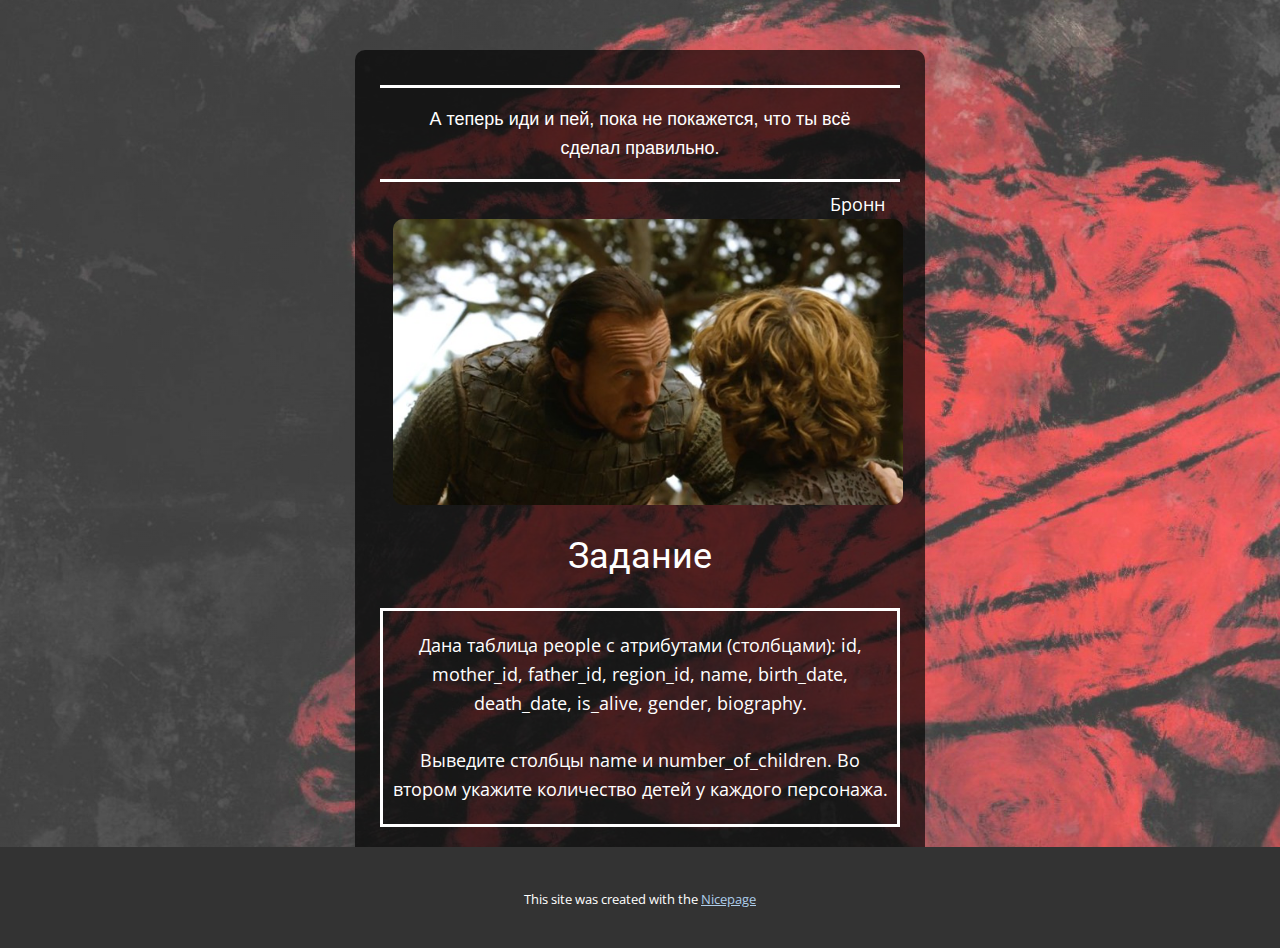
<file: index.html>
<!DOCTYPE html>
<html style="font-size: 16px;" lang="ru"><head>
    <meta name="viewport" content="width=device-width, initial-scale=1.0">
    <meta charset="utf-8">
    <meta name="keywords" content="">
    <meta name="description" content="">
    <title>page1</title>
    <link rel="stylesheet" href="nicepage.css" media="screen">
<link rel="stylesheet" href="page1.css" media="screen">
    <script class="u-script" type="text/javascript" src="jquery-1.9.1.min.js" defer=""></script>
    <script class="u-script" type="text/javascript" src="nicepage.js" defer=""></script>
    <meta name="generator" content="Nicepage 6.12.7, nicepage.com">
    <link id="u-theme-google-font" rel="stylesheet" href="https://fonts.googleapis.com/css?family=Roboto:100,100i,300,300i,400,400i,500,500i,700,700i,900,900i|Open+Sans:300,300i,400,400i,500,500i,600,600i,700,700i,800,800i">
    
    
    
    <script type="application/ld+json">{
		"@context": "http://schema.org",
		"@type": "Organization",
		"name": "",
		"url": "/"
}</script>
    <meta name="theme-color" content="#478ac9">
    <meta property="og:title" content="page1">
    <meta property="og:type" content="website">
    <link rel="canonical" href="/">
  <meta data-intl-tel-input-cdn-path="intlTelInput/"></head>
  <body data-home-page="https://website6138257.nicepage.io/page1.html?version=c15311ae-9f5e-8b30-6f36-3c4d8abc6a24" data-home-page-title="page1" data-path-to-root="./" data-include-products="false" class="u-body u-overlap u-overlap-contrast u-xl-mode" data-lang="ru"><header class="u-clearfix u-header u-header" id="sec-519b"><div class="u-clearfix u-sheet u-sheet-1"></div></header>
    <section class="u-clearfix u-container-align-center-xs u-image u-shading u-section-1" id="sec-543c" data-image-width="1920" data-image-height="1080">
      <div class="u-clearfix u-sheet u-sheet-1">
        <div class="u-black u-container-style u-expanded-width-sm u-expanded-width-xs u-group u-opacity u-opacity-65 u-radius u-shape-round u-group-1">
          <div class="u-container-layout u-container-layout-1">
            <div class="u-border-3 u-border-no-left u-border-no-right u-border-white u-container-style u-group u-group-2">
              <div class="u-container-layout u-container-layout-2">
                <p class="u-align-center u-custom-font u-font-arial u-text u-text-default u-text-1"> А теперь иди&nbsp;и&nbsp;пей, пока не&nbsp;покажется,
что&nbsp;ты&nbsp;всё сделал правильно. </p>
              </div>
            </div>
            <p class="u-align-right u-text u-text-2"> Бронн &nbsp; <br>
            </p>
            <img class="u-expanded-width-xs u-image u-image-round u-radius u-image-1" src="images/4.jpg" alt="" data-image-width="624" data-image-height="350">
            <h3 class="u-align-center u-text u-text-3">Задание</h3>
            <div class="custom-expanded u-align-center u-border-3 u-border-white u-container-style u-group u-group-3">
              <div class="u-container-layout u-valign-middle u-container-layout-3">
                <p class="u-text u-text-default u-text-4"> Дана таблица people с атрибутами (столбцами): id, mother_id, father_id, region_id, name, birth_date,
death_date, is_alive, gender, biography.<br>
                  <br> Выведите столбцы name и number_of_children. Во втором укажите количество детей у каждого персонажа. 
                </p>
              </div>
            </div>
          </div>
        </div>
      </div>
    </section>
    
    
    
    
    <section class="u-backlink u-clearfix u-grey-80">
      <p class="u-text">
        <span>This site was created with the </span>
        <a class="u-link" href="https://nicepage.com/" target="_blank" rel="nofollow">
          <span>Nicepage</span>
        </a>
      </p>
    </section>
  
</body></html>
</file>
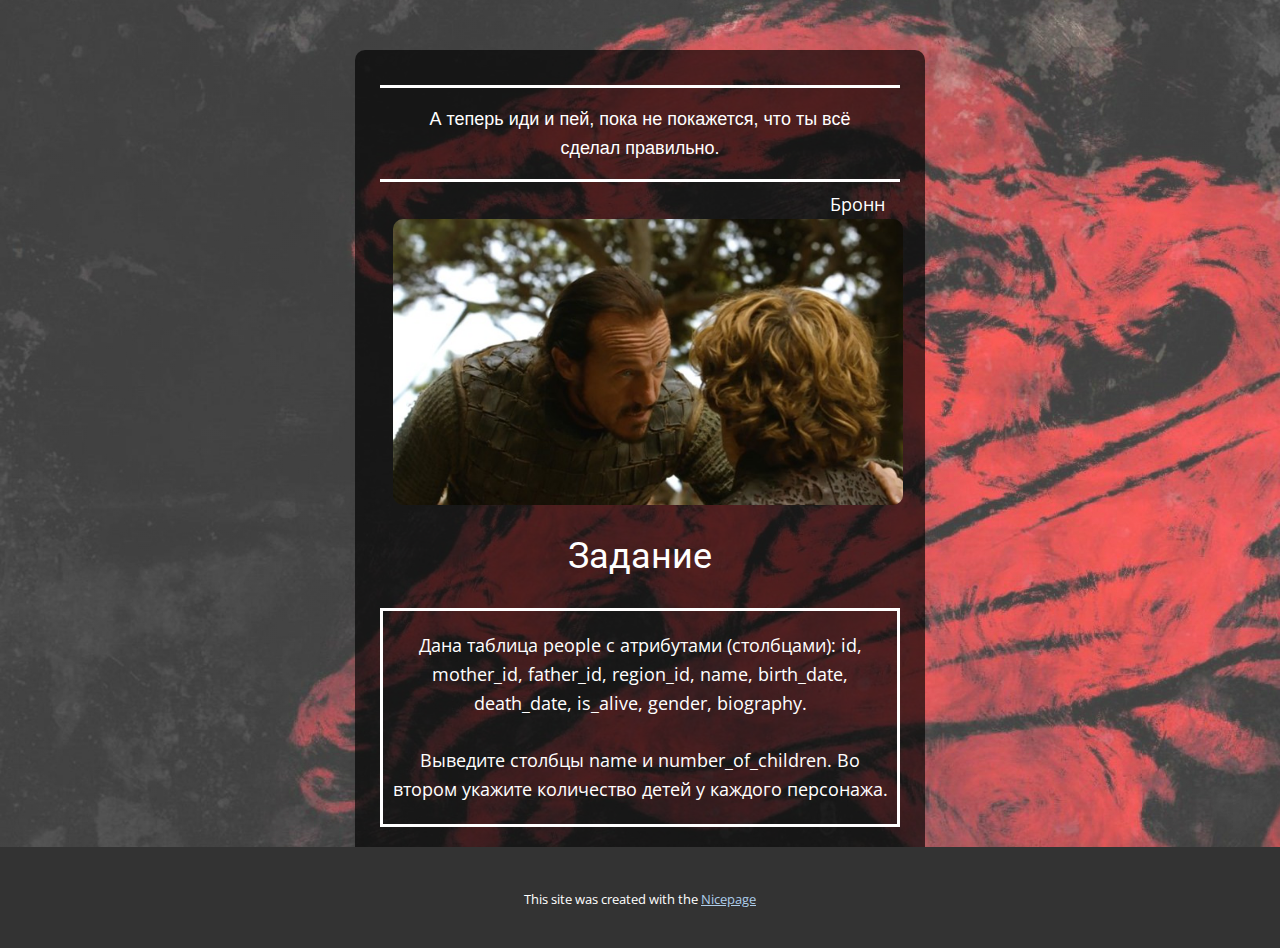
<file: page1.html>
<!DOCTYPE html>
<html style="font-size: 16px;" lang="ru"><head>
    <meta name="viewport" content="width=device-width, initial-scale=1.0">
    <meta charset="utf-8">
    <meta name="keywords" content="">
    <meta name="description" content="">
    <title>page1</title>
    <link rel="stylesheet" href="nicepage.css" media="screen">
<link rel="stylesheet" href="page1.css" media="screen">
    <script class="u-script" type="text/javascript" src="jquery-1.9.1.min.js" defer=""></script>
    <script class="u-script" type="text/javascript" src="nicepage.js" defer=""></script>
    <meta name="generator" content="Nicepage 6.12.7, nicepage.com">
    <link id="u-theme-google-font" rel="stylesheet" href="https://fonts.googleapis.com/css?family=Roboto:100,100i,300,300i,400,400i,500,500i,700,700i,900,900i|Open+Sans:300,300i,400,400i,500,500i,600,600i,700,700i,800,800i">
    
    
    
    <script type="application/ld+json">{
		"@context": "http://schema.org",
		"@type": "Organization",
		"name": "",
		"url": "/"
}</script>
    <meta name="theme-color" content="#478ac9">
    <meta property="og:title" content="page1">
    <meta property="og:type" content="website">
    <link rel="canonical" href="/">
  <meta data-intl-tel-input-cdn-path="intlTelInput/"></head>
  <body data-path-to-root="./" data-include-products="false" class="u-body u-overlap u-overlap-contrast u-xl-mode" data-lang="ru"><header class="u-clearfix u-header u-header" id="sec-519b"><div class="u-clearfix u-sheet u-sheet-1"></div></header>
    <section class="u-clearfix u-container-align-center-xs u-image u-shading u-section-1" id="sec-543c" data-image-width="1920" data-image-height="1080">
      <div class="u-clearfix u-sheet u-sheet-1">
        <div class="u-black u-container-style u-expanded-width-sm u-expanded-width-xs u-group u-opacity u-opacity-65 u-radius u-shape-round u-group-1">
          <div class="u-container-layout u-container-layout-1">
            <div class="u-border-3 u-border-no-left u-border-no-right u-border-white u-container-style u-group u-group-2">
              <div class="u-container-layout u-container-layout-2">
                <p class="u-align-center u-custom-font u-font-arial u-text u-text-default u-text-1"> А теперь иди&nbsp;и&nbsp;пей, пока не&nbsp;покажется,
что&nbsp;ты&nbsp;всё сделал правильно. </p>
              </div>
            </div>
            <p class="u-align-right u-text u-text-2"> Бронн &nbsp; <br>
            </p>
            <img class="u-expanded-width-xs u-image u-image-round u-radius u-image-1" src="images/4.jpg" alt="" data-image-width="624" data-image-height="350">
            <h3 class="u-align-center u-text u-text-3">Задание</h3>
            <div class="custom-expanded u-align-center u-border-3 u-border-white u-container-style u-group u-group-3">
              <div class="u-container-layout u-valign-middle u-container-layout-3">
                <p class="u-text u-text-default u-text-4"> Дана таблица people с атрибутами (столбцами): id, mother_id, father_id, region_id, name, birth_date,
death_date, is_alive, gender, biography.<br>
                  <br> Выведите столбцы name и number_of_children. Во втором укажите количество детей у каждого персонажа. 
                </p>
              </div>
            </div>
          </div>
        </div>
      </div>
    </section>
    
    
    
    
    <section class="u-backlink u-clearfix u-grey-80">
      <p class="u-text">
        <span>This site was created with the </span>
        <a class="u-link" href="https://nicepage.com/" target="_blank" rel="nofollow">
          <span>Nicepage</span>
        </a>
      </p>
    </section>
  
</body></html>
</file>
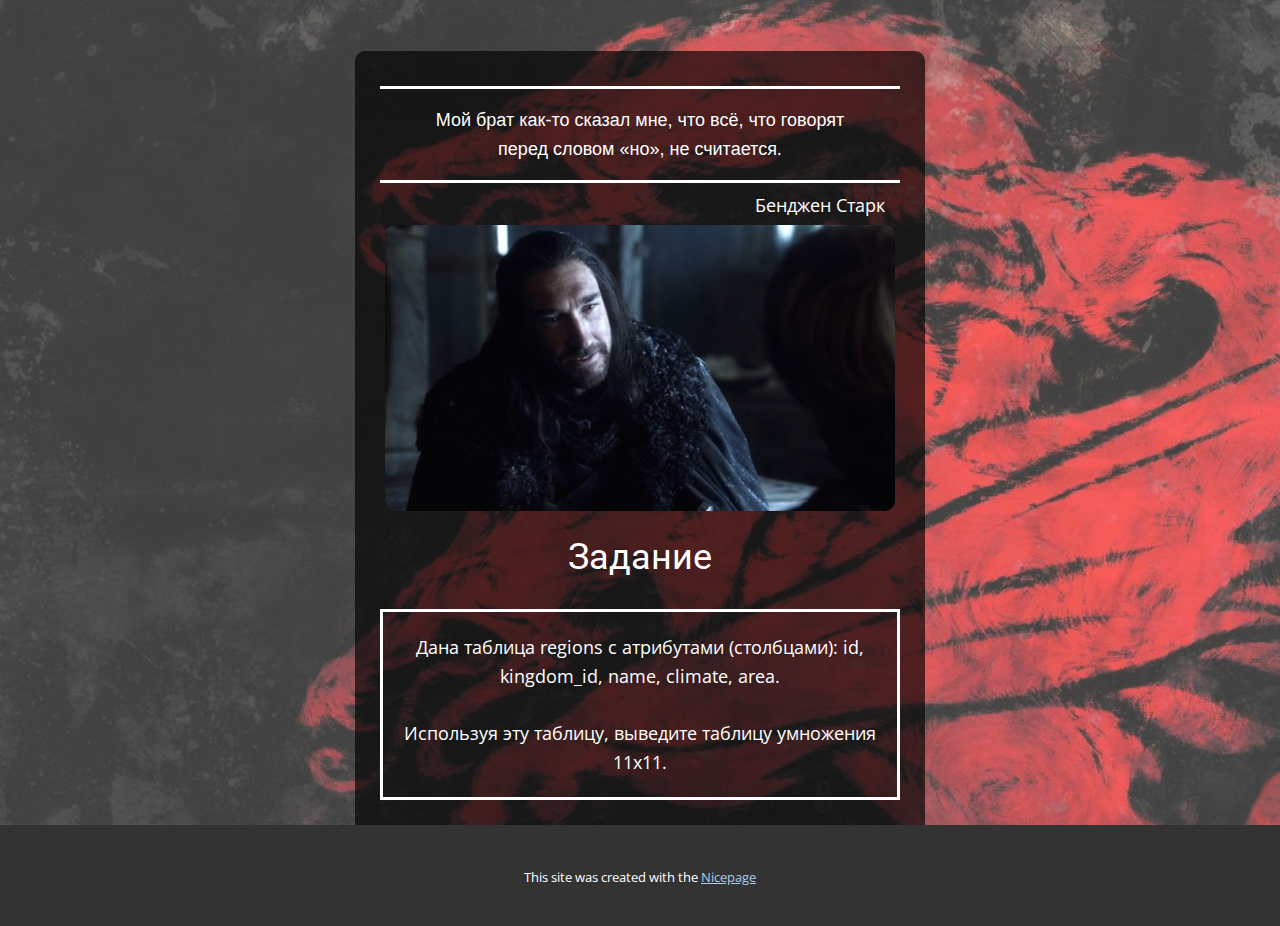
<file: page2.html>
<!DOCTYPE html>
<html style="font-size: 16px;" lang="ru"><head>
    <meta name="viewport" content="width=device-width, initial-scale=1.0">
    <meta charset="utf-8">
    <meta name="keywords" content="">
    <meta name="description" content="">
    <title>page2</title>
    <link rel="stylesheet" href="nicepage.css" media="screen">
<link rel="stylesheet" href="page2.css" media="screen">
    <script class="u-script" type="text/javascript" src="jquery-1.9.1.min.js" defer=""></script>
    <script class="u-script" type="text/javascript" src="nicepage.js" defer=""></script>
    <meta name="generator" content="Nicepage 6.12.7, nicepage.com">
    <link id="u-theme-google-font" rel="stylesheet" href="https://fonts.googleapis.com/css?family=Roboto:100,100i,300,300i,400,400i,500,500i,700,700i,900,900i|Open+Sans:300,300i,400,400i,500,500i,600,600i,700,700i,800,800i">
    
    
    
    <script type="application/ld+json">{
		"@context": "http://schema.org",
		"@type": "Organization",
		"name": ""
}</script>
    <meta name="theme-color" content="#478ac9">
    <meta property="og:title" content="page2">
    <meta property="og:type" content="website">
  <meta data-intl-tel-input-cdn-path="intlTelInput/"></head>
  <body data-path-to-root="./" data-include-products="false" class="u-body u-overlap u-overlap-contrast u-xl-mode" data-lang="ru"><header class="u-clearfix u-header u-header" id="sec-519b"><div class="u-clearfix u-sheet u-sheet-1"></div></header>
    <section class="u-clearfix u-container-align-center-xs u-image u-shading u-section-1" id="sec-543c" data-image-width="1920" data-image-height="1080">
      <div class="u-clearfix u-sheet u-sheet-1">
        <div class="u-black u-container-style u-expanded-width-sm u-expanded-width-xs u-group u-opacity u-opacity-65 u-radius u-shape-round u-group-1">
          <div class="u-container-layout u-container-layout-1">
            <div class="u-border-3 u-border-no-left u-border-no-right u-border-white u-container-style u-group u-group-2">
              <div class="u-container-layout u-container-layout-2">
                <p class="u-align-center u-custom-font u-font-arial u-text u-text-default u-text-1"> Мой брат как-то сказал мне, что&nbsp;всё,
что&nbsp;говорят перед словом «но», не&nbsp;считается. </p>
              </div>
            </div>
            <p class="u-align-right u-text u-text-2"> Бенджен Старк &nbsp; <br>
            </p>
            <img class="custom-expanded u-image u-image-round u-radius u-image-1" src="images/5.jpg" alt="" data-image-width="624" data-image-height="350">
            <h3 class="u-align-center u-text u-text-3">Задание</h3>
            <div class="custom-expanded u-align-center u-border-3 u-border-white u-container-style u-group u-group-3">
              <div class="u-container-layout u-container-layout-3">
                <p class="u-text u-text-default u-text-4"> Дана таблица regions с атрибутами (столбцами): id,
kingdom_id, name, climate, area. <br>
                  <br> Используя
эту таблицу, выведите таблицу умножения 11х11. 
                </p>
              </div>
            </div>
          </div>
        </div>
      </div>
    </section>
    
    
    
    
    <section class="u-backlink u-clearfix u-grey-80">
      <p class="u-text">
        <span>This site was created with the </span>
        <a class="u-link" href="https://nicepage.com/" target="_blank" rel="nofollow">
          <span>Nicepage</span>
        </a>
      </p>
    </section>
  
</body></html>
</file>
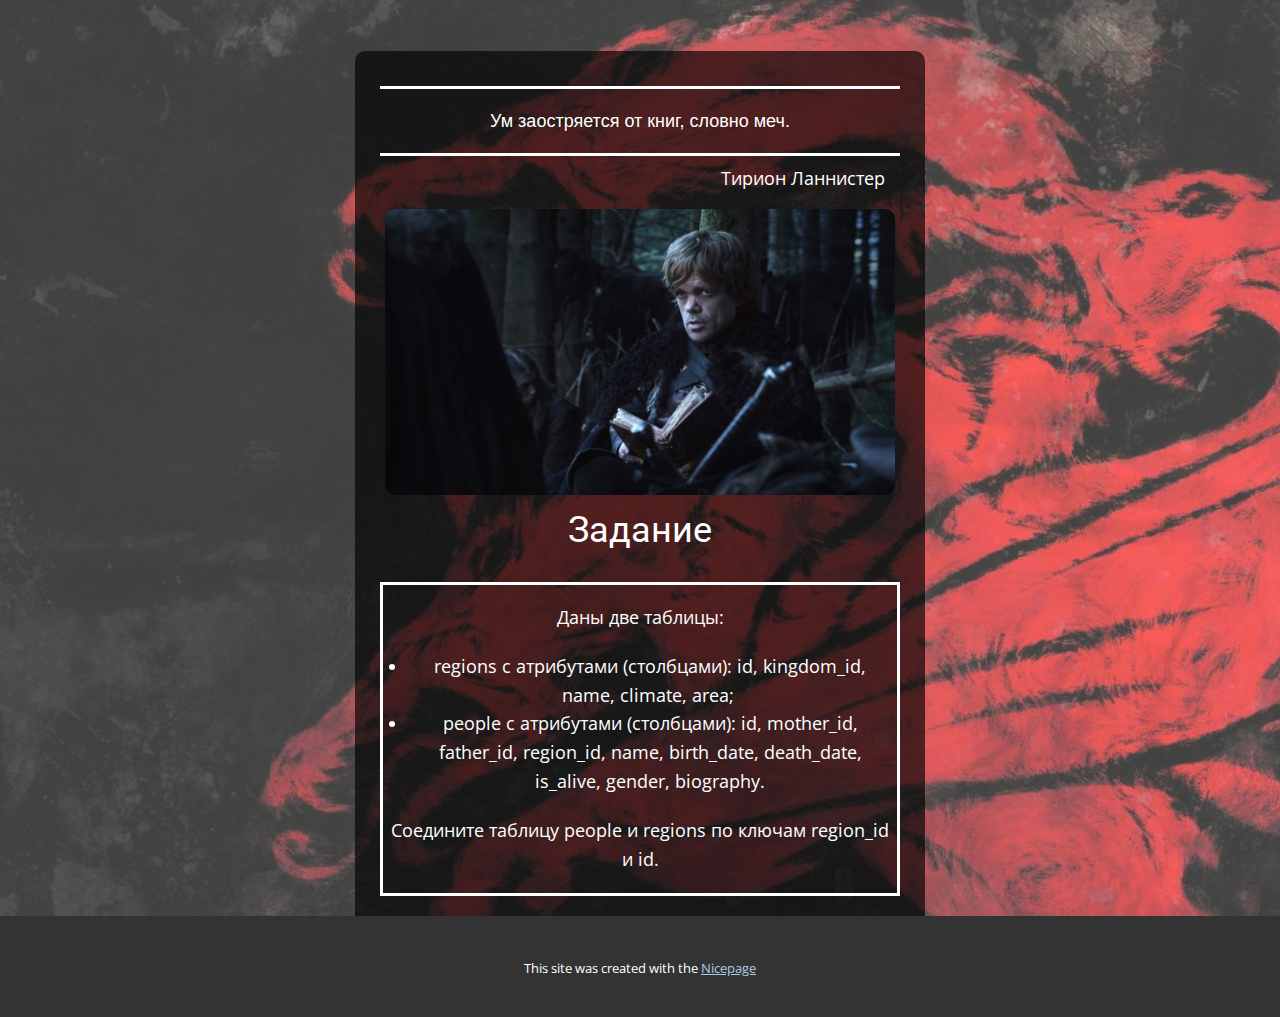
<file: page3.html>
<!DOCTYPE html>
<html style="font-size: 16px;" lang="ru"><head>
    <meta name="viewport" content="width=device-width, initial-scale=1.0">
    <meta charset="utf-8">
    <meta name="keywords" content="">
    <meta name="description" content="">
    <title>page3</title>
    <link rel="stylesheet" href="nicepage.css" media="screen">
<link rel="stylesheet" href="page3.css" media="screen">
    <script class="u-script" type="text/javascript" src="jquery-1.9.1.min.js" defer=""></script>
    <script class="u-script" type="text/javascript" src="nicepage.js" defer=""></script>
    <meta name="generator" content="Nicepage 6.12.7, nicepage.com">
    <link id="u-theme-google-font" rel="stylesheet" href="https://fonts.googleapis.com/css?family=Roboto:100,100i,300,300i,400,400i,500,500i,700,700i,900,900i|Open+Sans:300,300i,400,400i,500,500i,600,600i,700,700i,800,800i">
    
    
    
    <script type="application/ld+json">{
		"@context": "http://schema.org",
		"@type": "Organization",
		"name": ""
}</script>
    <meta name="theme-color" content="#478ac9">
    <meta property="og:title" content="page3">
    <meta property="og:type" content="website">
  <meta data-intl-tel-input-cdn-path="intlTelInput/"></head>
  <body data-path-to-root="./" data-include-products="false" class="u-body u-overlap u-overlap-contrast u-xl-mode" data-lang="ru"><header class="u-clearfix u-header u-header" id="sec-519b"><div class="u-clearfix u-sheet u-sheet-1"></div></header>
    <section class="u-clearfix u-container-align-center-xs u-image u-shading u-section-1" id="sec-543c" data-image-width="1920" data-image-height="1080">
      <div class="u-clearfix u-sheet u-sheet-1">
        <div class="u-black u-container-style u-expanded-width-sm u-expanded-width-xs u-group u-opacity u-opacity-65 u-radius u-shape-round u-group-1">
          <div class="u-container-layout u-container-layout-1">
            <div class="u-border-3 u-border-no-left u-border-no-right u-border-white u-container-style u-group u-group-2">
              <div class="u-container-layout u-container-layout-2">
                <p class="u-align-center u-custom-font u-font-arial u-text u-text-default u-text-1"> Ум&nbsp;заостряется от&nbsp;книг,
словно меч. </p>
              </div>
            </div>
            <p class="u-align-right u-text u-text-2"> Тирион Ланнистер &nbsp; <br>
            </p>
            <img class="custom-expanded u-image u-image-round u-radius u-image-1" src="images/6.jpg" alt="" data-image-width="624" data-image-height="350">
            <h3 class="u-align-center u-text u-text-3">Задание</h3>
            <div class="custom-expanded u-align-center u-border-3 u-border-white u-container-style u-group u-group-3">
              <div class="u-container-layout u-container-layout-3">
                <p class="u-text u-text-4"> Даны две таблицы: <br>
                </p>
                <ul class="u-text u-text-5">
                  <li><!--[endif]-->regions с атрибутами (столбцами): id, kingdom_id, name, climate, area;&nbsp;</li>
                  <li>people с атрибутами (столбцами): id, mother_id, father_id, region_id,
name, birth_date, death_date, is_alive, gender, biography. </li>
                </ul>
                <p class="u-text u-text-6"> Соедините таблицу people и regions по ключам region_id и id. </p>
              </div>
            </div>
          </div>
        </div>
      </div>
    </section>
    
    
    
    
    <section class="u-backlink u-clearfix u-grey-80">
      <p class="u-text">
        <span>This site was created with the </span>
        <a class="u-link" href="https://nicepage.com/" target="_blank" rel="nofollow">
          <span>Nicepage</span>
        </a>
      </p>
    </section>
  
</body></html>
</file>
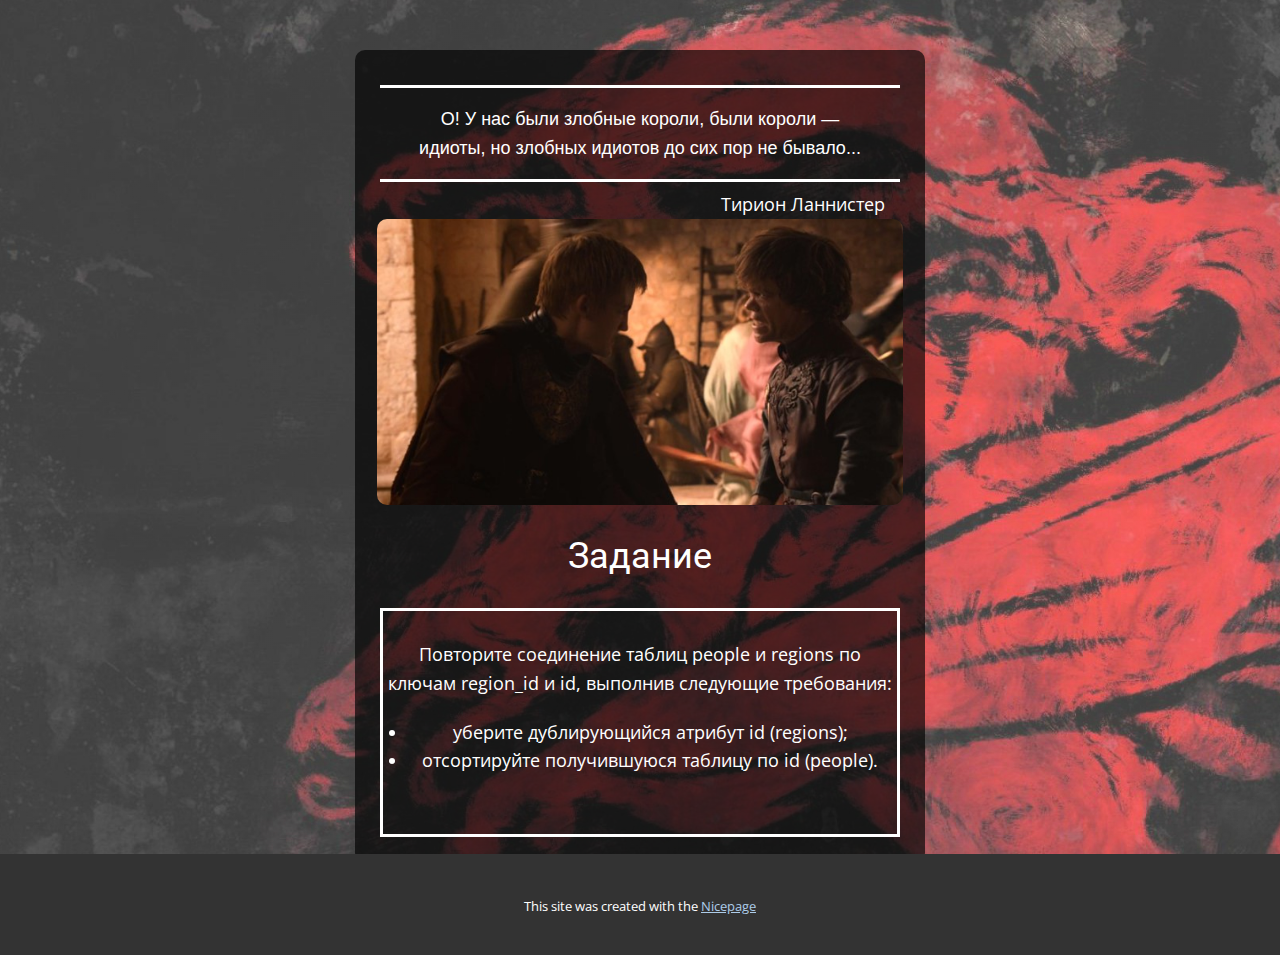
<file: page4.html>
<!DOCTYPE html>
<html style="font-size: 16px;" lang="ru"><head>
    <meta name="viewport" content="width=device-width, initial-scale=1.0">
    <meta charset="utf-8">
    <meta name="keywords" content="">
    <meta name="description" content="">
    <title>page4</title>
    <link rel="stylesheet" href="nicepage.css" media="screen">
<link rel="stylesheet" href="page4.css" media="screen">
    <script class="u-script" type="text/javascript" src="jquery-1.9.1.min.js" defer=""></script>
    <script class="u-script" type="text/javascript" src="nicepage.js" defer=""></script>
    <meta name="generator" content="Nicepage 6.12.7, nicepage.com">
    <link id="u-theme-google-font" rel="stylesheet" href="https://fonts.googleapis.com/css?family=Roboto:100,100i,300,300i,400,400i,500,500i,700,700i,900,900i|Open+Sans:300,300i,400,400i,500,500i,600,600i,700,700i,800,800i">
    
    
    
    <script type="application/ld+json">{
		"@context": "http://schema.org",
		"@type": "Organization",
		"name": ""
}</script>
    <meta name="theme-color" content="#478ac9">
    <meta property="og:title" content="page4">
    <meta property="og:type" content="website">
  <meta data-intl-tel-input-cdn-path="intlTelInput/"></head>
  <body data-path-to-root="./" data-include-products="false" class="u-body u-overlap u-overlap-contrast u-xl-mode" data-lang="ru"><header class="u-clearfix u-header u-header" id="sec-519b"><div class="u-clearfix u-sheet u-sheet-1"></div></header>
    <section class="u-clearfix u-container-align-center-xs u-image u-shading u-section-1" id="sec-543c" data-image-width="1920" data-image-height="1080">
      <div class="u-clearfix u-sheet u-sheet-1">
        <div class="u-black u-container-style u-expanded-width-sm u-expanded-width-xs u-group u-opacity u-opacity-65 u-radius u-shape-round u-group-1">
          <div class="u-container-layout u-container-layout-1">
            <div class="u-border-3 u-border-no-left u-border-no-right u-border-white u-container-style u-group u-group-2">
              <div class="u-container-layout u-container-layout-2">
                <p class="u-align-center u-custom-font u-font-arial u-text u-text-default u-text-1"> О! У&nbsp;нас были злобные короли, были короли — идиоты, но&nbsp;злобных идиотов
до&nbsp;сих пор&nbsp;не&nbsp;бывало... </p>
              </div>
            </div>
            <p class="u-align-right u-text u-text-2"> Тирион Ланнистер &nbsp; <br>
            </p>
            <img class="custom-expanded u-image u-image-round u-radius u-image-1" src="images/7.jpg" alt="" data-image-width="624" data-image-height="350">
            <h3 class="u-align-center u-text u-text-3">Задание</h3>
            <div class="custom-expanded u-align-center u-border-3 u-border-white u-container-style u-group u-group-3">
              <div class="u-container-layout u-container-layout-3">
                <p class="u-text u-text-default u-text-4"> Повторите соединение таблиц people и regions по ключам region_id и id, выполнив следующие требования: <br>
                </p>
                <ul class="u-text u-text-5">
                  <li><!--[endif]-->уберите
дублирующийся атрибут id (regions);</li>
                  <li><!--[endif]-->отсортируйте
получившуюся таблицу по id (people). </li>
                </ul>
              </div>
            </div>
          </div>
        </div>
      </div>
    </section>
    
    
    
    
    <section class="u-backlink u-clearfix u-grey-80">
      <p class="u-text">
        <span>This site was created with the </span>
        <a class="u-link" href="https://nicepage.com/" target="_blank" rel="nofollow">
          <span>Nicepage</span>
        </a>
      </p>
    </section>
  
</body></html>
</file>
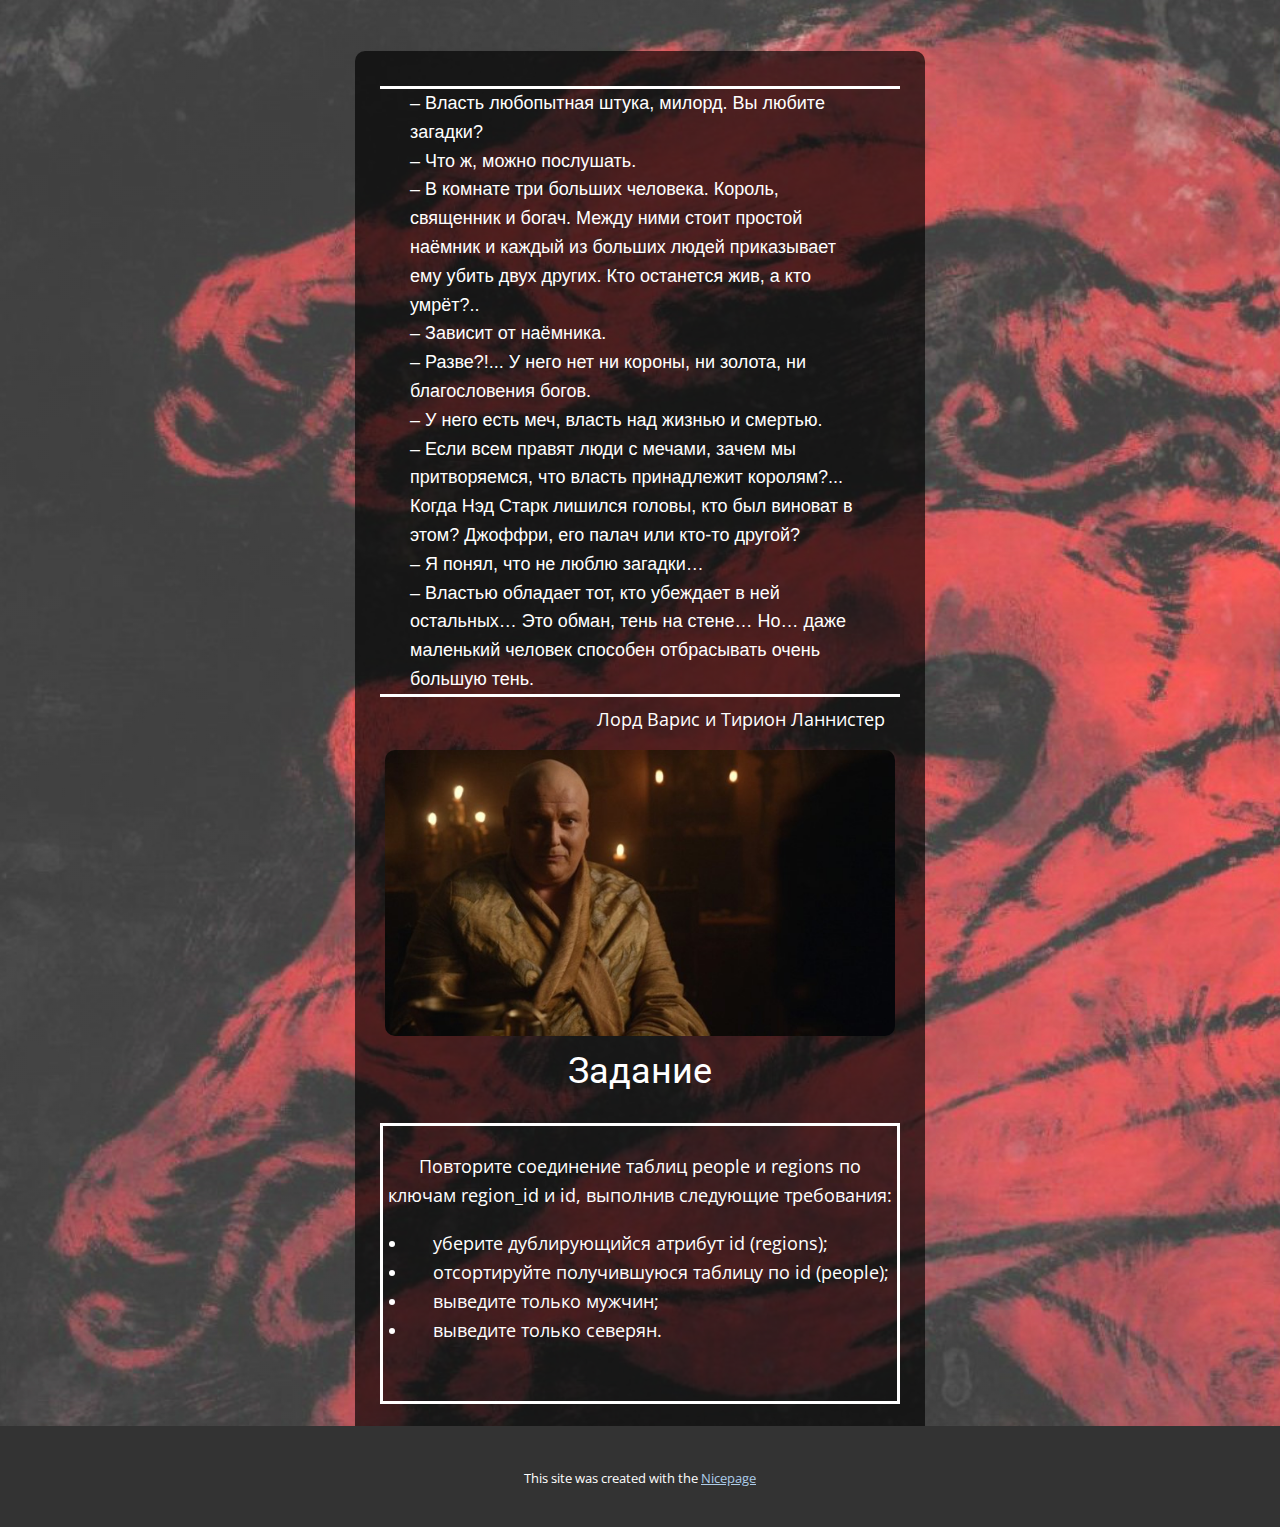
<file: page5.html>
<!DOCTYPE html>
<html style="font-size: 16px;" lang="ru"><head>
    <meta name="viewport" content="width=device-width, initial-scale=1.0">
    <meta charset="utf-8">
    <meta name="keywords" content="">
    <meta name="description" content="">
    <title>page5</title>
    <link rel="stylesheet" href="nicepage.css" media="screen">
<link rel="stylesheet" href="page5.css" media="screen">
    <script class="u-script" type="text/javascript" src="jquery-1.9.1.min.js" defer=""></script>
    <script class="u-script" type="text/javascript" src="nicepage.js" defer=""></script>
    <meta name="generator" content="Nicepage 6.12.7, nicepage.com">
    <link id="u-theme-google-font" rel="stylesheet" href="https://fonts.googleapis.com/css?family=Roboto:100,100i,300,300i,400,400i,500,500i,700,700i,900,900i|Open+Sans:300,300i,400,400i,500,500i,600,600i,700,700i,800,800i">
    
    
    
    <script type="application/ld+json">{
		"@context": "http://schema.org",
		"@type": "Organization",
		"name": ""
}</script>
    <meta name="theme-color" content="#478ac9">
    <meta property="og:title" content="page5">
    <meta property="og:type" content="website">
  <meta data-intl-tel-input-cdn-path="intlTelInput/"></head>
  <body data-path-to-root="./" data-include-products="false" class="u-body u-overlap u-overlap-contrast u-xl-mode" data-lang="ru"><header class="u-clearfix u-header u-header" id="sec-519b"><div class="u-clearfix u-sheet u-sheet-1"></div></header>
    <section class="u-clearfix u-container-align-center-xs u-image u-shading u-section-1" id="sec-543c" data-image-width="1920" data-image-height="1080">
      <div class="u-clearfix u-sheet u-sheet-1">
        <div class="u-black u-container-style u-expanded-width-sm u-expanded-width-xs u-group u-opacity u-opacity-65 u-radius u-shape-round u-group-1">
          <div class="u-container-layout u-container-layout-1">
            <div class="u-border-3 u-border-no-left u-border-no-right u-border-white u-container-style u-group u-group-2">
              <div class="u-container-layout u-container-layout-2">
                <p class="u-align-left u-custom-font u-font-arial u-text u-text-default u-text-1"> – Власть
любопытная штука, милорд. Вы любите загадки? <br> – Что ж, можно
послушать. <br>– В комнате три
больших человека. Король, священник и богач. Между ними стоит простой наёмник и
каждый из больших людей приказывает ему убить двух других. Кто останется жив, а
кто умрёт?.. <br>– Зависит от
наёмника. <br>– Разве?!... У
него нет ни короны, ни золота, ни благословения богов. <br>– У него есть меч,
власть над жизнью и смертью. <br>– Если всем правят
люди с мечами, зачем мы притворяемся, что власть принадлежит королям?... Когда
Нэд Старк лишился головы, кто был виноват в этом? Джоффри, его палач или кто-то
другой? <br>– Я понял, что не
люблю загадки… <br>– Властью обладает
тот, кто убеждает в ней остальных… Это обман, тень на стене… Но… даже маленький
человек способен отбрасывать очень большую тень. 
                </p>
              </div>
            </div>
            <p class="u-align-right u-text u-text-2"> Лорд Варис и Тирион Ланнистер &nbsp; <br>
            </p>
            <img class="custom-expanded u-image u-image-round u-radius u-image-1" src="images/8.jpg" alt="" data-image-width="624" data-image-height="350">
            <h3 class="u-align-center u-text u-text-3">Задание</h3>
            <div class="custom-expanded u-align-center u-border-3 u-border-white u-container-style u-group u-group-3">
              <div class="u-container-layout u-container-layout-3">
                <p class="u-text u-text-4"> Повторите соединение таблиц people и regions по ключам region_id и id, выполнив следующие требования: </p>
                <ul class="u-align-left u-text u-text-5">
                  <li><!--[endif]-->&nbsp;&nbsp;&nbsp;&nbsp; уберите
дублирующийся атрибут id (regions); </li>
                  <li> &nbsp;&nbsp;&nbsp;&nbsp; отсортируйте получившуюся таблицу по id (people);</li>
                  <li>&nbsp;&nbsp;&nbsp;&nbsp; выведите только мужчин;</li>
                  <li>&nbsp;&nbsp;&nbsp;&nbsp; выведите только северян.</li>
                </ul>
              </div>
            </div>
          </div>
        </div>
      </div>
    </section>
    
    
    
    
    <section class="u-backlink u-clearfix u-grey-80">
      <p class="u-text">
        <span>This site was created with the </span>
        <a class="u-link" href="https://nicepage.com/" target="_blank" rel="nofollow">
          <span>Nicepage</span>
        </a>
      </p>
    </section>
  
</body></html>
</file>
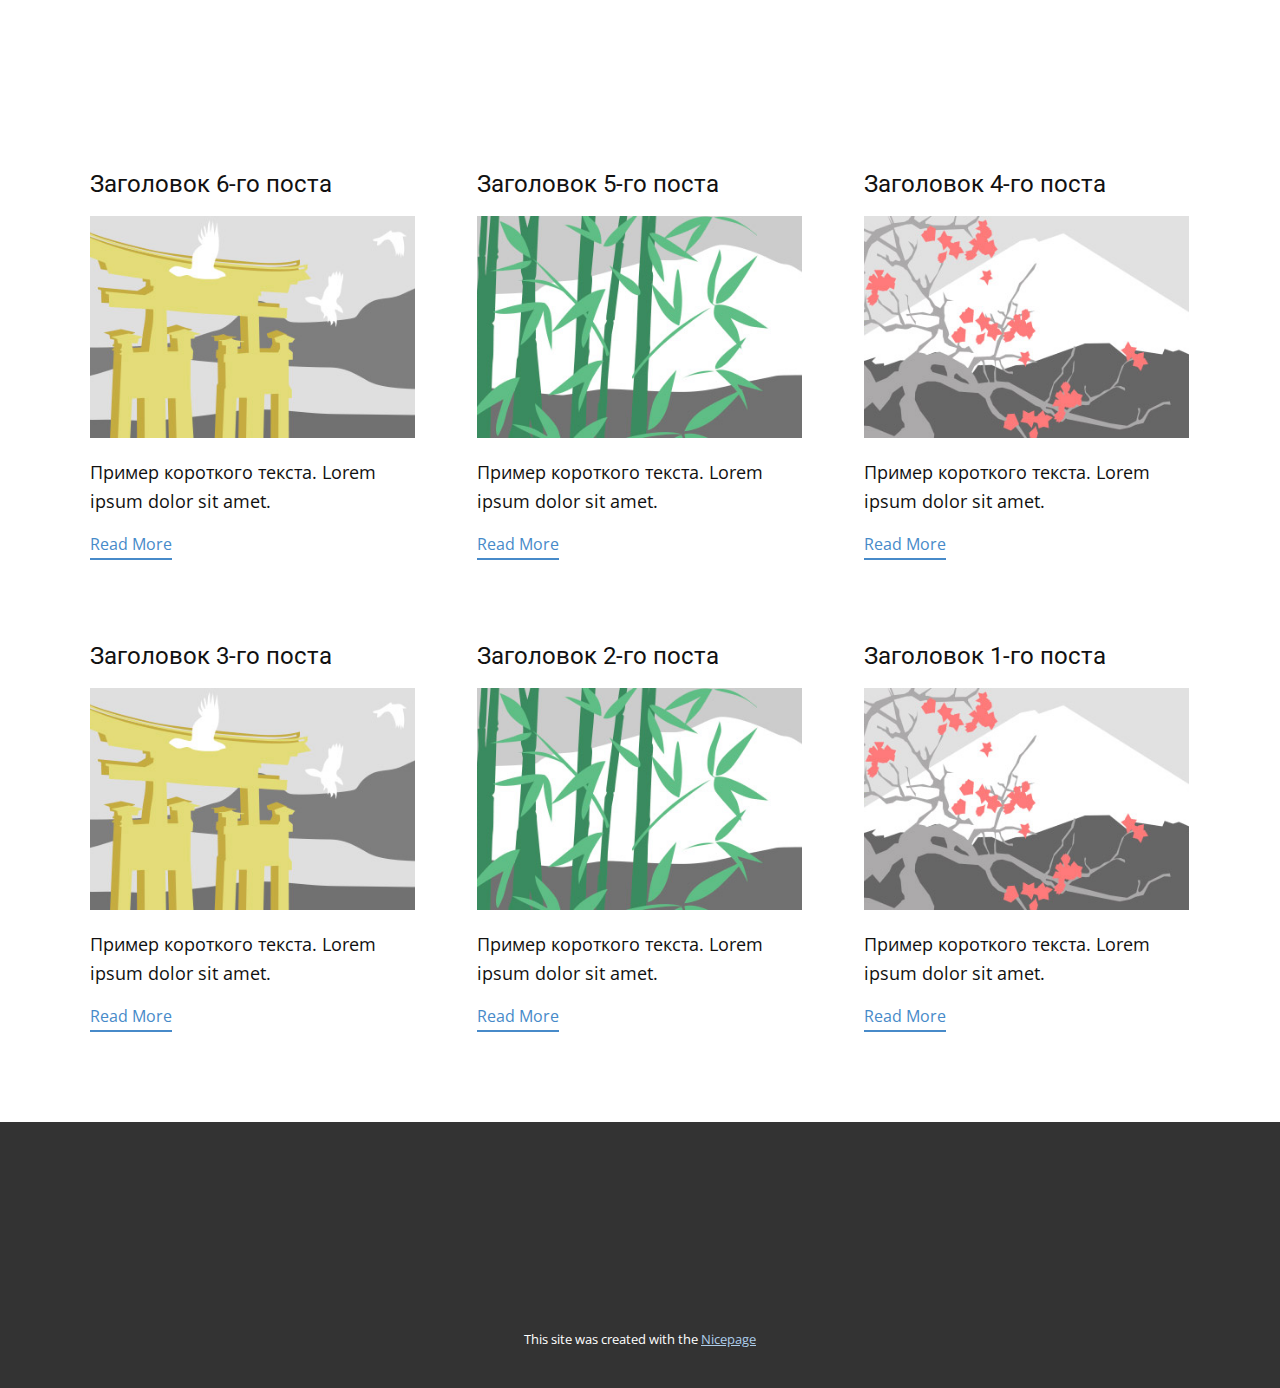
<file: blog/blog.html>
<!DOCTYPE html>
<html style="font-size: 16px;" lang="ru"><head>
    <meta name="viewport" content="width=device-width, initial-scale=1.0">
    <meta charset="utf-8">
    <meta name="keywords" content="">
    <meta name="description" content="">
    <title>Blog</title>
    <link rel="stylesheet" href="../nicepage.css" media="screen">
<link rel="stylesheet" href="../Blog-Template.css" media="screen">
    <script class="u-script" type="text/javascript" src="../jquery-1.9.1.min.js" defer=""></script>
    <script class="u-script" type="text/javascript" src="../nicepage.js" defer=""></script>
    <meta name="generator" content="Nicepage 6.12.7, nicepage.com">
    <link id="u-theme-google-font" rel="stylesheet" href="https://fonts.googleapis.com/css?family=Roboto:100,100i,300,300i,400,400i,500,500i,700,700i,900,900i|Open+Sans:300,300i,400,400i,500,500i,600,600i,700,700i,800,800i">
    
    
    
    <script type="application/ld+json">{
		"@context": "http://schema.org",
		"@type": "Organization",
		"name": ""
}</script>
    <meta name="theme-color" content="#478ac9">
  <meta data-intl-tel-input-cdn-path="intlTelInput/"></head>
  <body data-path-to-root="./" data-include-products="false" class="u-body u-xl-mode" data-lang="ru"><header class="u-clearfix u-header u-header" id="sec-519b"><div class="u-clearfix u-sheet u-sheet-1"></div></header>
    <section class="u-clearfix u-section-1" id="sec-4eb6">
      <div class="u-clearfix u-sheet u-valign-middle u-sheet-1"><!--blog--><!--blog_options_json--><!--{"type":"Recent","source":"","tags":"","count":""}--><!--/blog_options_json-->
        <div class="u-blog u-expanded-width u-repeater u-repeater-1"><!--blog_post-->
          <div class="u-blog-post u-container-style u-repeater-item u-white u-repeater-item-1">
            <div class="u-container-layout u-similar-container u-valign-top u-container-layout-1"><!--blog_post_header-->
              <h4 class="u-blog-control u-text u-text-1">
                <a class="u-post-header-link" href="../blog/пост-5.html">Заголовок 6-го поста</a>
              </h4><!--/blog_post_header--><!--blog_post_image-->
              <a class="u-post-header-link" href="../blog/пост-5.html"><img alt="" class="u-blog-control u-expanded-width u-image u-image-default u-image-1" src="../images/8ad73f3c.jpeg"></a><!--/blog_post_image--><!--blog_post_content-->
              <div class="u-blog-control u-post-content u-text u-text-2 fr-view">Пример короткого текста. Lorem ipsum dolor sit amet.</div><!--/blog_post_content--><!--blog_post_readmore-->
              <a href="../blog/пост-5.html" class="u-blog-control u-border-2 u-border-palette-1-base u-btn u-btn-rectangle u-button-style u-none u-btn-1"><!--blog_post_readmore_content--><!--options_json--><!--{"content":"","defaultValue":"Read More"}--><!--/options_json-->Read More<!--/blog_post_readmore_content--></a><!--/blog_post_readmore-->
            </div>
          </div><div class="u-blog-post u-container-style u-repeater-item u-video-cover u-white">
            <div class="u-container-layout u-similar-container u-valign-top u-container-layout-2"><!--blog_post_header-->
              <h4 class="u-blog-control u-text u-text-3">
                <a class="u-post-header-link" href="../blog/пост-4.html">Заголовок 5-го поста</a>
              </h4><!--/blog_post_header--><!--blog_post_image-->
              <a class="u-post-header-link" href="../blog/пост-4.html"><img alt="" class="u-blog-control u-expanded-width u-image u-image-default u-image-2" src="../images/68f64b9d.jpeg"></a><!--/blog_post_image--><!--blog_post_content-->
              <div class="u-blog-control u-post-content u-text u-text-4 fr-view">Пример короткого текста. Lorem ipsum dolor sit amet.</div><!--/blog_post_content--><!--blog_post_readmore-->
              <a href="../blog/пост-4.html" class="u-blog-control u-border-2 u-border-palette-1-base u-btn u-btn-rectangle u-button-style u-none u-btn-2"><!--blog_post_readmore_content--><!--options_json--><!--{"content":"","defaultValue":"Read More"}--><!--/options_json-->Read More<!--/blog_post_readmore_content--></a><!--/blog_post_readmore-->
            </div>
          </div><div class="u-blog-post u-container-style u-repeater-item u-video-cover u-white">
            <div class="u-container-layout u-similar-container u-valign-top u-container-layout-3"><!--blog_post_header-->
              <h4 class="u-blog-control u-text u-text-5">
                <a class="u-post-header-link" href="../blog/пост-3.html">Заголовок 4-го поста</a>
              </h4><!--/blog_post_header--><!--blog_post_image-->
              <a class="u-post-header-link" href="../blog/пост-3.html"><img alt="" class="u-blog-control u-expanded-width u-image u-image-default u-image-3" src="../images/0fd3416c.jpeg"></a><!--/blog_post_image--><!--blog_post_content-->
              <div class="u-blog-control u-post-content u-text u-text-6 fr-view">Пример короткого текста. Lorem ipsum dolor sit amet.</div><!--/blog_post_content--><!--blog_post_readmore-->
              <a href="../blog/пост-3.html" class="u-blog-control u-border-2 u-border-palette-1-base u-btn u-btn-rectangle u-button-style u-none u-btn-3"><!--blog_post_readmore_content--><!--options_json--><!--{"content":"","defaultValue":"Read More"}--><!--/options_json-->Read More<!--/blog_post_readmore_content--></a><!--/blog_post_readmore-->
            </div>
          </div><div class="u-blog-post u-container-style u-repeater-item u-white u-repeater-item-1">
            <div class="u-container-layout u-similar-container u-valign-top u-container-layout-1"><!--blog_post_header-->
              <h4 class="u-blog-control u-text u-text-1">
                <a class="u-post-header-link" href="../blog/пост-2.html">Заголовок 3-го поста</a>
              </h4><!--/blog_post_header--><!--blog_post_image-->
              <a class="u-post-header-link" href="../blog/пост-2.html"><img alt="" class="u-blog-control u-expanded-width u-image u-image-default u-image-1" src="../images/8ad73f3c.jpeg"></a><!--/blog_post_image--><!--blog_post_content-->
              <div class="u-blog-control u-post-content u-text u-text-2 fr-view">Пример короткого текста. Lorem ipsum dolor sit amet.</div><!--/blog_post_content--><!--blog_post_readmore-->
              <a href="../blog/пост-2.html" class="u-blog-control u-border-2 u-border-palette-1-base u-btn u-btn-rectangle u-button-style u-none u-btn-1"><!--blog_post_readmore_content--><!--options_json--><!--{"content":"","defaultValue":"Read More"}--><!--/options_json-->Read More<!--/blog_post_readmore_content--></a><!--/blog_post_readmore-->
            </div>
          </div><div class="u-blog-post u-container-style u-repeater-item u-video-cover u-white">
            <div class="u-container-layout u-similar-container u-valign-top u-container-layout-2"><!--blog_post_header-->
              <h4 class="u-blog-control u-text u-text-3">
                <a class="u-post-header-link" href="../blog/пост-1.html">Заголовок 2-го поста</a>
              </h4><!--/blog_post_header--><!--blog_post_image-->
              <a class="u-post-header-link" href="../blog/пост-1.html"><img alt="" class="u-blog-control u-expanded-width u-image u-image-default u-image-2" src="../images/68f64b9d.jpeg"></a><!--/blog_post_image--><!--blog_post_content-->
              <div class="u-blog-control u-post-content u-text u-text-4 fr-view">Пример короткого текста. Lorem ipsum dolor sit amet.</div><!--/blog_post_content--><!--blog_post_readmore-->
              <a href="../blog/пост-1.html" class="u-blog-control u-border-2 u-border-palette-1-base u-btn u-btn-rectangle u-button-style u-none u-btn-2"><!--blog_post_readmore_content--><!--options_json--><!--{"content":"","defaultValue":"Read More"}--><!--/options_json-->Read More<!--/blog_post_readmore_content--></a><!--/blog_post_readmore-->
            </div>
          </div><div class="u-blog-post u-container-style u-repeater-item u-video-cover u-white">
            <div class="u-container-layout u-similar-container u-valign-top u-container-layout-3"><!--blog_post_header-->
              <h4 class="u-blog-control u-text u-text-5">
                <a class="u-post-header-link" href="../blog/пост.html">Заголовок 1-го поста</a>
              </h4><!--/blog_post_header--><!--blog_post_image-->
              <a class="u-post-header-link" href="../blog/пост.html"><img alt="" class="u-blog-control u-expanded-width u-image u-image-default u-image-3" src="../images/0fd3416c.jpeg"></a><!--/blog_post_image--><!--blog_post_content-->
              <div class="u-blog-control u-post-content u-text u-text-6 fr-view">Пример короткого текста. Lorem ipsum dolor sit amet.</div><!--/blog_post_content--><!--blog_post_readmore-->
              <a href="../blog/пост.html" class="u-blog-control u-border-2 u-border-palette-1-base u-btn u-btn-rectangle u-button-style u-none u-btn-3"><!--blog_post_readmore_content--><!--options_json--><!--{"content":"","defaultValue":"Read More"}--><!--/options_json-->Read More<!--/blog_post_readmore_content--></a><!--/blog_post_readmore-->
            </div>
          </div><!--/blog_post--><!--blog_post-->
          <!--/blog_post--><!--blog_post-->
          <!--/blog_post-->
        </div><!--/blog-->
      </div>
    </section>
    
    
    
    <footer class="u-align-center u-clearfix u-footer u-grey-80 u-footer" id="sec-8508"><div class="u-clearfix u-sheet u-sheet-1"></div></footer>
    <section class="u-backlink u-clearfix u-grey-80">
      <p class="u-text">
        <span>This site was created with the </span>
        <a class="u-link" href="https://nicepage.com/" target="_blank" rel="nofollow">
          <span>Nicepage</span>
        </a>
      </p>
    </section>
  
</body></html>
</file>
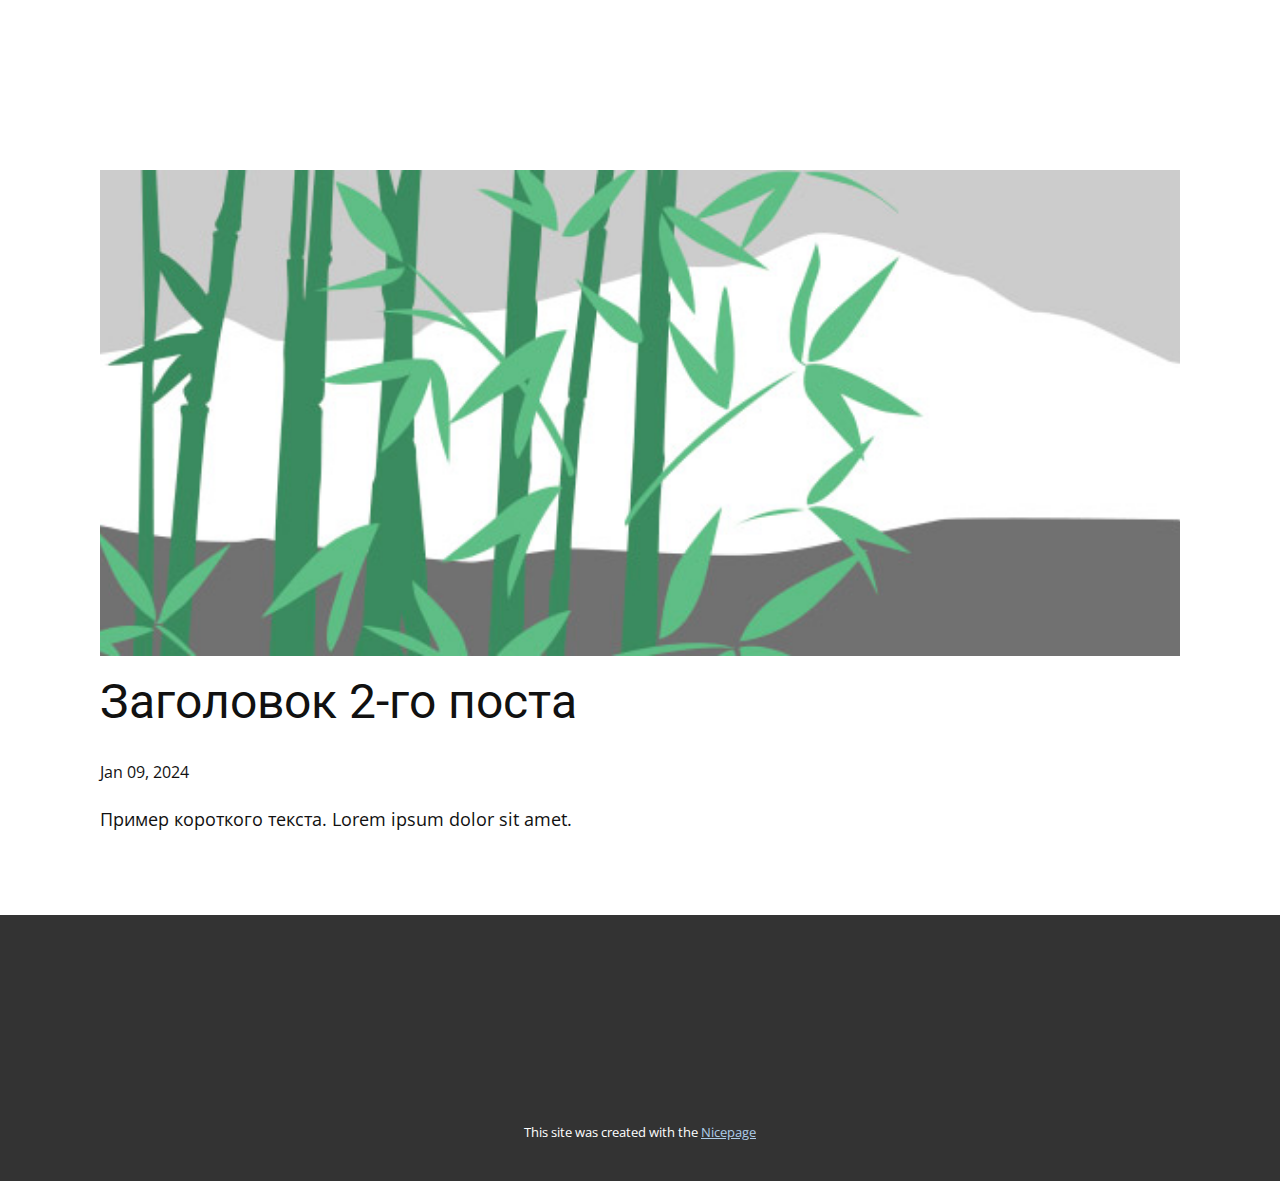
<file: blog/пост-1.html>
<!DOCTYPE html>
<html style="font-size: 16px;" lang="ru"><head>
    <meta name="viewport" content="width=device-width, initial-scale=1.0">
    <meta charset="utf-8">
    <meta name="keywords" content="Заголовок 1-го поста">
    <meta name="description" content="">
    <title>Заголовок 2-го поста</title>
    <link rel="stylesheet" href="../nicepage.css" media="screen">
<link rel="stylesheet" href="../Post-Template.css" media="screen">
    <script class="u-script" type="text/javascript" src="../jquery-1.9.1.min.js" defer=""></script>
    <script class="u-script" type="text/javascript" src="../nicepage.js" defer=""></script>
    <meta name="generator" content="Nicepage 6.12.7, nicepage.com">
    <link id="u-theme-google-font" rel="stylesheet" href="https://fonts.googleapis.com/css?family=Roboto:100,100i,300,300i,400,400i,500,500i,700,700i,900,900i|Open+Sans:300,300i,400,400i,500,500i,600,600i,700,700i,800,800i">
    
    
    
    <script type="application/ld+json">{
		"@context": "http://schema.org",
		"@type": "Organization",
		"name": ""
}</script>
    <meta name="theme-color" content="#478ac9">
  <meta data-intl-tel-input-cdn-path="intlTelInput/"></head>
  <body data-path-to-root="./" data-include-products="false" class="u-body u-xl-mode" data-lang="ru"><header class="u-clearfix u-header u-header" id="sec-519b"><div class="u-clearfix u-sheet u-sheet-1"></div></header>
    <section class="u-align-center u-clearfix u-section-1" id="sec-8e7c">
      <div class="u-clearfix u-sheet u-valign-middle-md u-valign-middle-sm u-valign-middle-xs u-sheet-1"><!--post_details--><!--post_details_options_json--><!--{"source":""}--><!--/post_details_options_json--><!--blog_post-->
        <div class="u-container-style u-expanded-width u-post-details u-post-details-1">
          <div class="u-container-layout u-valign-middle u-container-layout-1"><!--blog_post_image-->
            <img alt="" class="u-blog-control u-expanded-width u-image u-image-default u-image-1" src="../images/68f64b9d.jpeg"><!--/blog_post_image--><!--blog_post_header-->
            <h2 class="u-blog-control u-text u-text-1">Заголовок 2-го поста</h2><!--/blog_post_header--><!--blog_post_metadata-->
            <div class="u-blog-control u-metadata u-metadata-1"><!--blog_post_metadata_date-->
              <span class="u-meta-date u-meta-icon">Jan 09, 2024</span><!--/blog_post_metadata_date--><!--blog_post_metadata_category-->
              <!--/blog_post_metadata_category--><!--blog_post_metadata_comments-->
              <!--/blog_post_metadata_comments-->
            </div><!--/blog_post_metadata--><!--blog_post_content-->
            <div class="u-align-justify u-blog-control u-post-content u-text u-text-2 fr-view">
  Пример короткого текста. Lorem ipsum dolor sit amet.
  </div><!--/blog_post_content-->
          </div>
        </div><!--/blog_post--><!--/post_details-->
      </div>
    </section>
    
    
    
    <footer class="u-align-center u-clearfix u-footer u-grey-80 u-footer" id="sec-8508"><div class="u-clearfix u-sheet u-sheet-1"></div></footer>
    <section class="u-backlink u-clearfix u-grey-80">
      <p class="u-text">
        <span>This site was created with the </span>
        <a class="u-link" href="https://nicepage.com/" target="_blank" rel="nofollow">
          <span>Nicepage</span>
        </a>
      </p>
    </section>
  
</body></html>
</file>
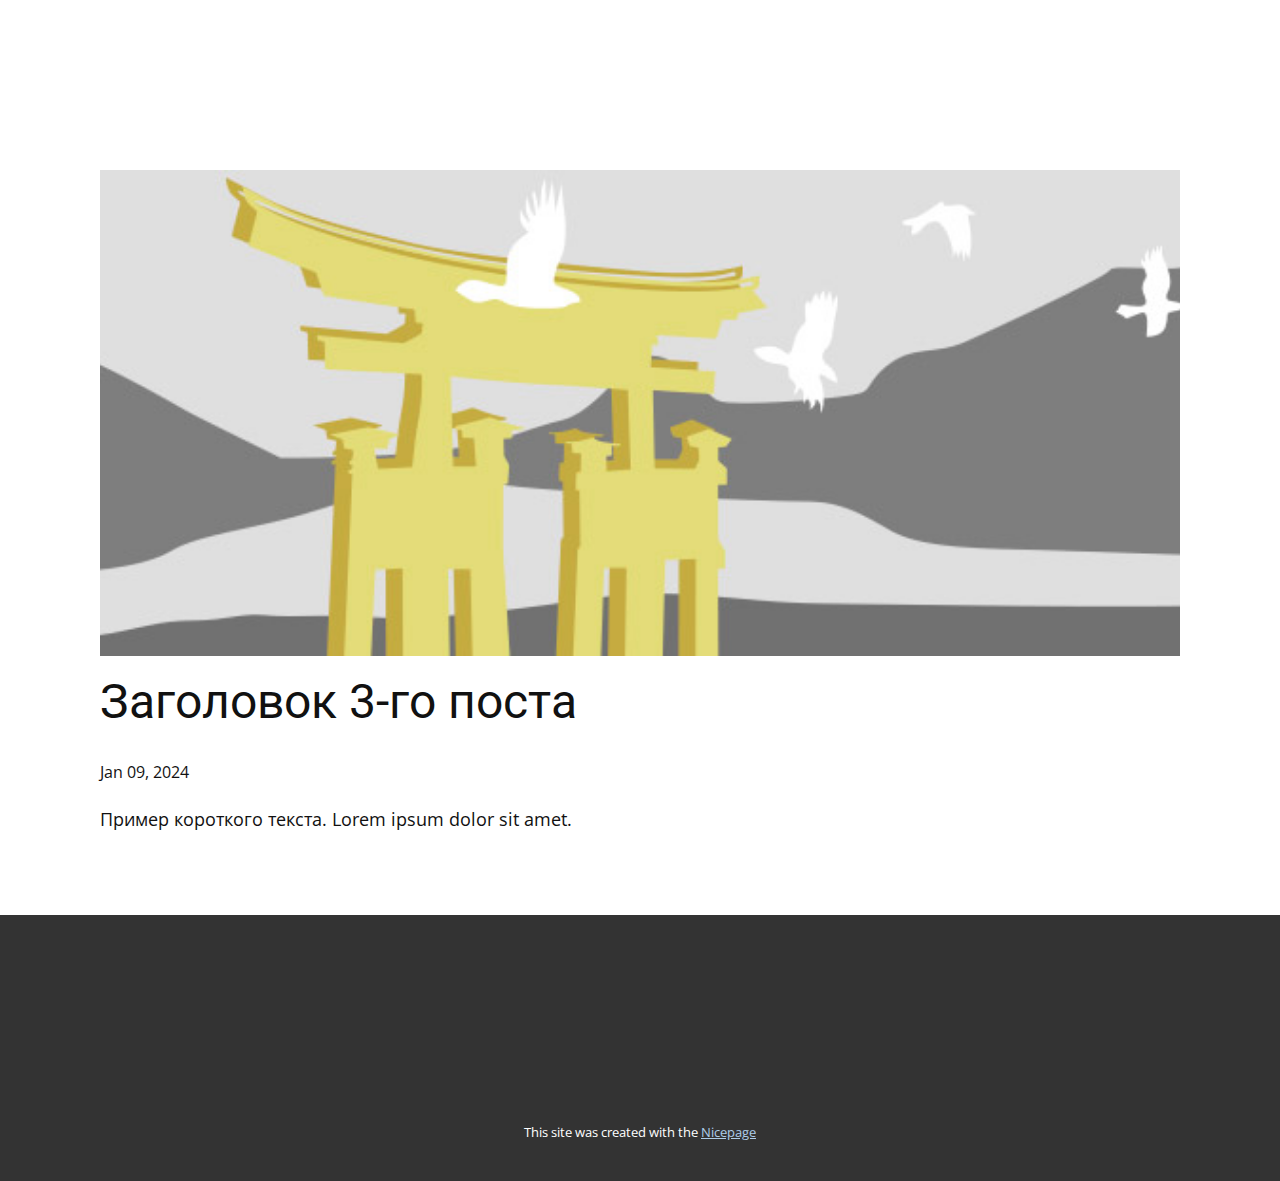
<file: blog/пост-2.html>
<!DOCTYPE html>
<html style="font-size: 16px;" lang="ru"><head>
    <meta name="viewport" content="width=device-width, initial-scale=1.0">
    <meta charset="utf-8">
    <meta name="keywords" content="Заголовок 1-го поста">
    <meta name="description" content="">
    <title>Заголовок 3-го поста</title>
    <link rel="stylesheet" href="../nicepage.css" media="screen">
<link rel="stylesheet" href="../Post-Template.css" media="screen">
    <script class="u-script" type="text/javascript" src="../jquery-1.9.1.min.js" defer=""></script>
    <script class="u-script" type="text/javascript" src="../nicepage.js" defer=""></script>
    <meta name="generator" content="Nicepage 6.12.7, nicepage.com">
    <link id="u-theme-google-font" rel="stylesheet" href="https://fonts.googleapis.com/css?family=Roboto:100,100i,300,300i,400,400i,500,500i,700,700i,900,900i|Open+Sans:300,300i,400,400i,500,500i,600,600i,700,700i,800,800i">
    
    
    
    <script type="application/ld+json">{
		"@context": "http://schema.org",
		"@type": "Organization",
		"name": ""
}</script>
    <meta name="theme-color" content="#478ac9">
  <meta data-intl-tel-input-cdn-path="intlTelInput/"></head>
  <body data-path-to-root="./" data-include-products="false" class="u-body u-xl-mode" data-lang="ru"><header class="u-clearfix u-header u-header" id="sec-519b"><div class="u-clearfix u-sheet u-sheet-1"></div></header>
    <section class="u-align-center u-clearfix u-section-1" id="sec-8e7c">
      <div class="u-clearfix u-sheet u-valign-middle-md u-valign-middle-sm u-valign-middle-xs u-sheet-1"><!--post_details--><!--post_details_options_json--><!--{"source":""}--><!--/post_details_options_json--><!--blog_post-->
        <div class="u-container-style u-expanded-width u-post-details u-post-details-1">
          <div class="u-container-layout u-valign-middle u-container-layout-1"><!--blog_post_image-->
            <img alt="" class="u-blog-control u-expanded-width u-image u-image-default u-image-1" src="../images/8ad73f3c.jpeg"><!--/blog_post_image--><!--blog_post_header-->
            <h2 class="u-blog-control u-text u-text-1">Заголовок 3-го поста</h2><!--/blog_post_header--><!--blog_post_metadata-->
            <div class="u-blog-control u-metadata u-metadata-1"><!--blog_post_metadata_date-->
              <span class="u-meta-date u-meta-icon">Jan 09, 2024</span><!--/blog_post_metadata_date--><!--blog_post_metadata_category-->
              <!--/blog_post_metadata_category--><!--blog_post_metadata_comments-->
              <!--/blog_post_metadata_comments-->
            </div><!--/blog_post_metadata--><!--blog_post_content-->
            <div class="u-align-justify u-blog-control u-post-content u-text u-text-2 fr-view">
  Пример короткого текста. Lorem ipsum dolor sit amet.
  </div><!--/blog_post_content-->
          </div>
        </div><!--/blog_post--><!--/post_details-->
      </div>
    </section>
    
    
    
    <footer class="u-align-center u-clearfix u-footer u-grey-80 u-footer" id="sec-8508"><div class="u-clearfix u-sheet u-sheet-1"></div></footer>
    <section class="u-backlink u-clearfix u-grey-80">
      <p class="u-text">
        <span>This site was created with the </span>
        <a class="u-link" href="https://nicepage.com/" target="_blank" rel="nofollow">
          <span>Nicepage</span>
        </a>
      </p>
    </section>
  
</body></html>
</file>
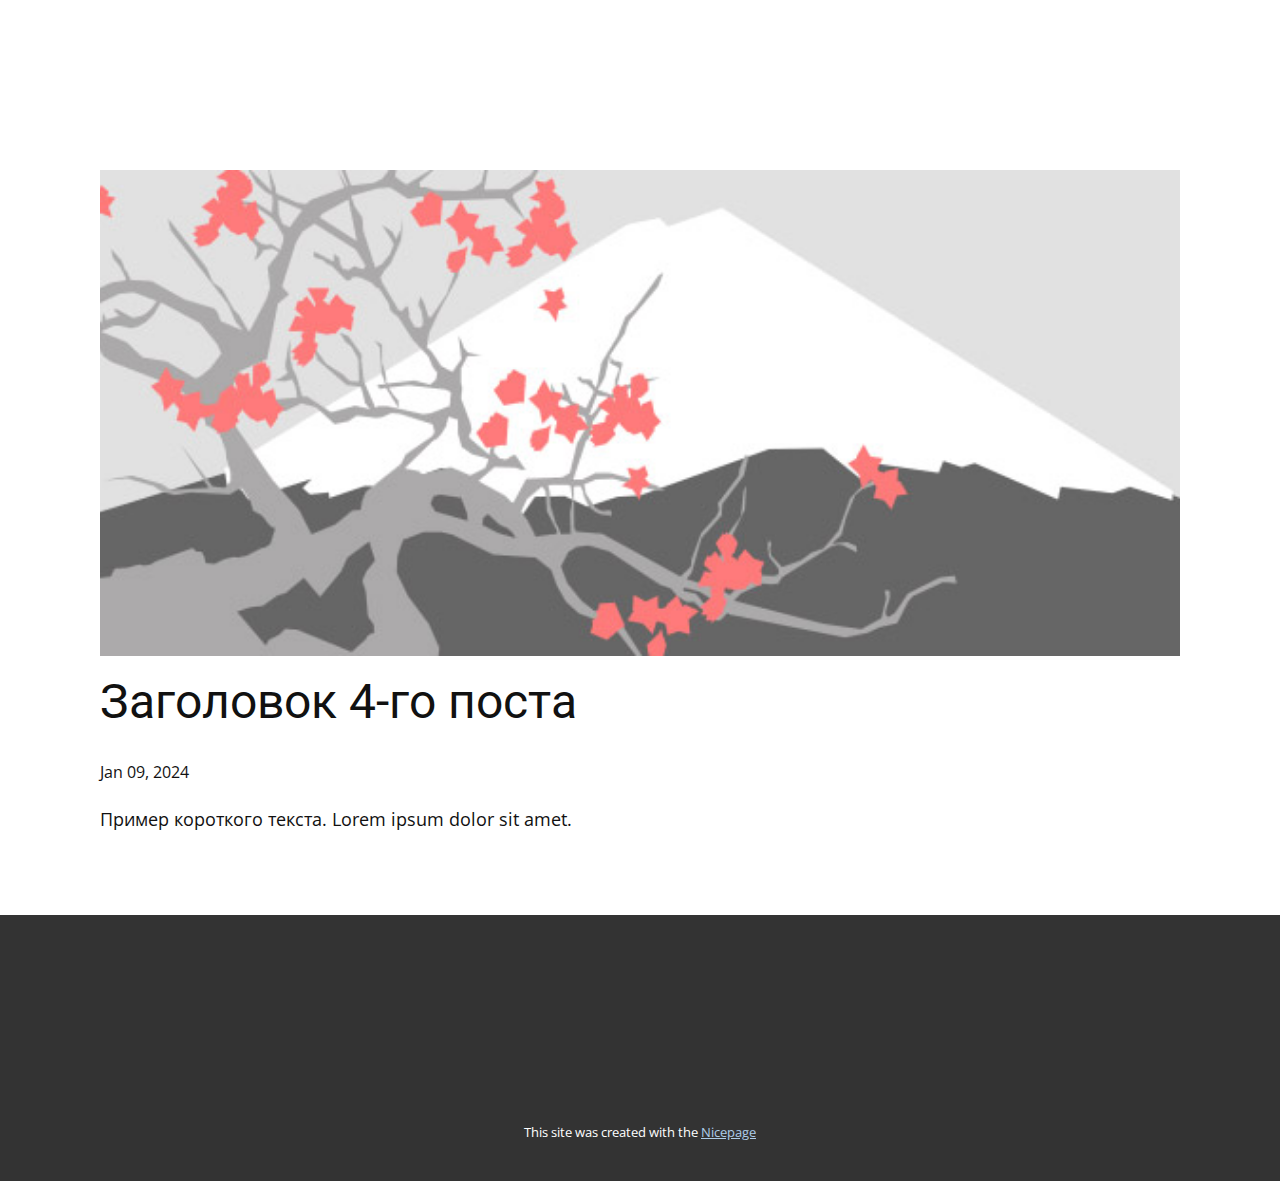
<file: blog/пост-3.html>
<!DOCTYPE html>
<html style="font-size: 16px;" lang="ru"><head>
    <meta name="viewport" content="width=device-width, initial-scale=1.0">
    <meta charset="utf-8">
    <meta name="keywords" content="Заголовок 1-го поста">
    <meta name="description" content="">
    <title>Заголовок 4-го поста</title>
    <link rel="stylesheet" href="../nicepage.css" media="screen">
<link rel="stylesheet" href="../Post-Template.css" media="screen">
    <script class="u-script" type="text/javascript" src="../jquery-1.9.1.min.js" defer=""></script>
    <script class="u-script" type="text/javascript" src="../nicepage.js" defer=""></script>
    <meta name="generator" content="Nicepage 6.12.7, nicepage.com">
    <link id="u-theme-google-font" rel="stylesheet" href="https://fonts.googleapis.com/css?family=Roboto:100,100i,300,300i,400,400i,500,500i,700,700i,900,900i|Open+Sans:300,300i,400,400i,500,500i,600,600i,700,700i,800,800i">
    
    
    
    <script type="application/ld+json">{
		"@context": "http://schema.org",
		"@type": "Organization",
		"name": ""
}</script>
    <meta name="theme-color" content="#478ac9">
  <meta data-intl-tel-input-cdn-path="intlTelInput/"></head>
  <body data-path-to-root="./" data-include-products="false" class="u-body u-xl-mode" data-lang="ru"><header class="u-clearfix u-header u-header" id="sec-519b"><div class="u-clearfix u-sheet u-sheet-1"></div></header>
    <section class="u-align-center u-clearfix u-section-1" id="sec-8e7c">
      <div class="u-clearfix u-sheet u-valign-middle-md u-valign-middle-sm u-valign-middle-xs u-sheet-1"><!--post_details--><!--post_details_options_json--><!--{"source":""}--><!--/post_details_options_json--><!--blog_post-->
        <div class="u-container-style u-expanded-width u-post-details u-post-details-1">
          <div class="u-container-layout u-valign-middle u-container-layout-1"><!--blog_post_image-->
            <img alt="" class="u-blog-control u-expanded-width u-image u-image-default u-image-1" src="../images/0fd3416c.jpeg"><!--/blog_post_image--><!--blog_post_header-->
            <h2 class="u-blog-control u-text u-text-1">Заголовок 4-го поста</h2><!--/blog_post_header--><!--blog_post_metadata-->
            <div class="u-blog-control u-metadata u-metadata-1"><!--blog_post_metadata_date-->
              <span class="u-meta-date u-meta-icon">Jan 09, 2024</span><!--/blog_post_metadata_date--><!--blog_post_metadata_category-->
              <!--/blog_post_metadata_category--><!--blog_post_metadata_comments-->
              <!--/blog_post_metadata_comments-->
            </div><!--/blog_post_metadata--><!--blog_post_content-->
            <div class="u-align-justify u-blog-control u-post-content u-text u-text-2 fr-view">
  Пример короткого текста. Lorem ipsum dolor sit amet.
  </div><!--/blog_post_content-->
          </div>
        </div><!--/blog_post--><!--/post_details-->
      </div>
    </section>
    
    
    
    <footer class="u-align-center u-clearfix u-footer u-grey-80 u-footer" id="sec-8508"><div class="u-clearfix u-sheet u-sheet-1"></div></footer>
    <section class="u-backlink u-clearfix u-grey-80">
      <p class="u-text">
        <span>This site was created with the </span>
        <a class="u-link" href="https://nicepage.com/" target="_blank" rel="nofollow">
          <span>Nicepage</span>
        </a>
      </p>
    </section>
  
</body></html>
</file>
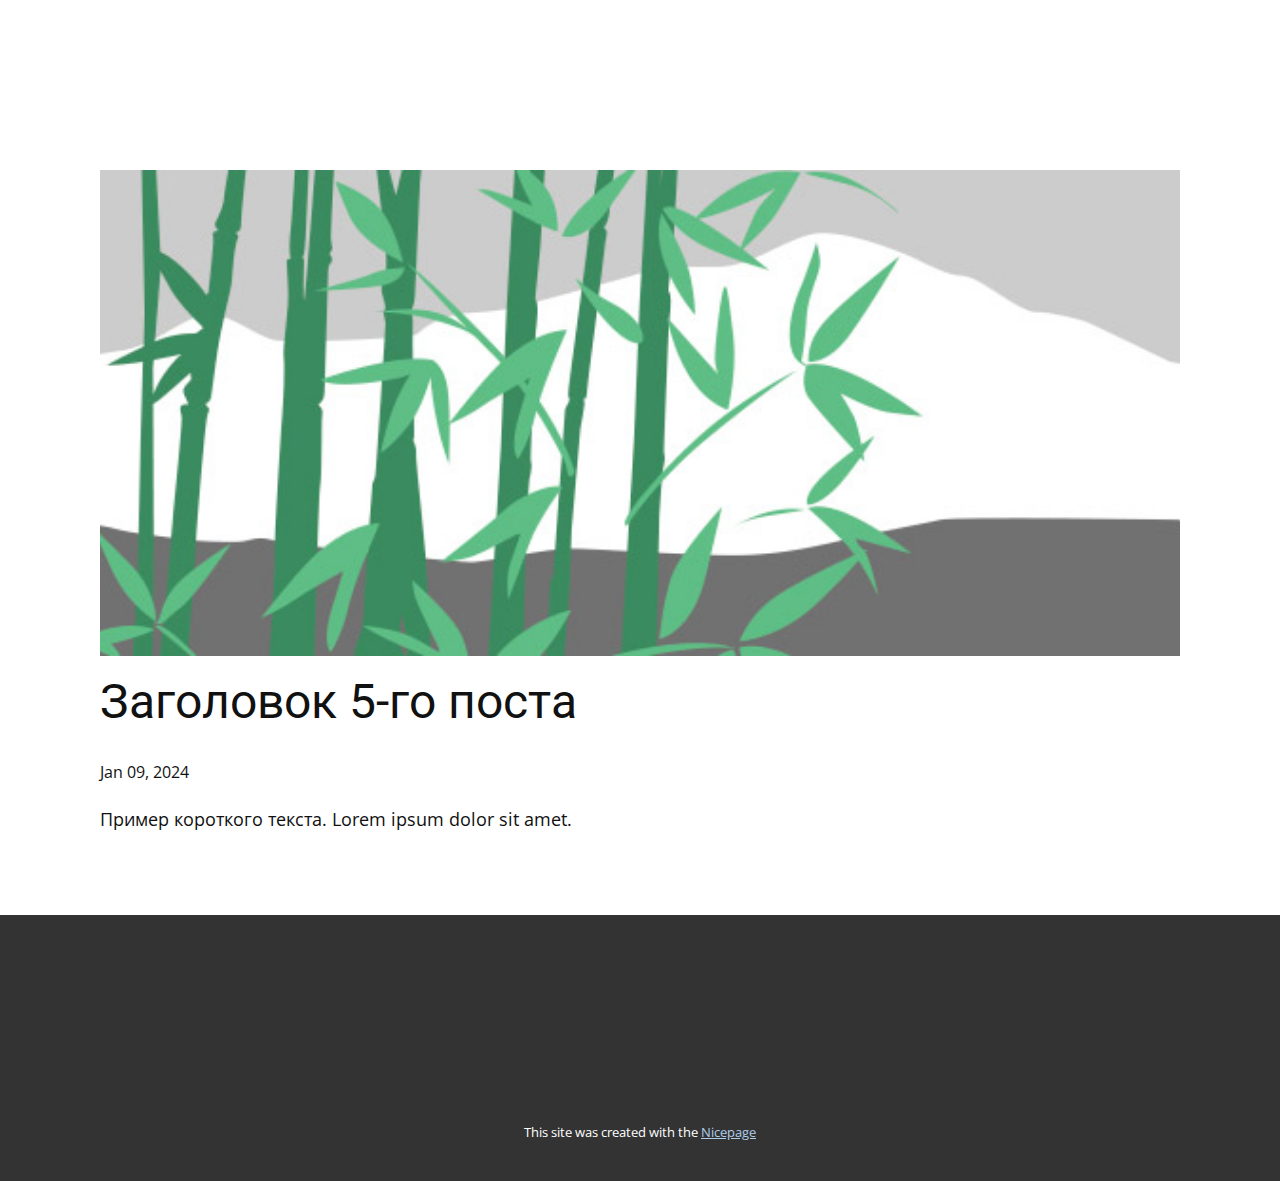
<file: blog/пост-4.html>
<!DOCTYPE html>
<html style="font-size: 16px;" lang="ru"><head>
    <meta name="viewport" content="width=device-width, initial-scale=1.0">
    <meta charset="utf-8">
    <meta name="keywords" content="Заголовок 1-го поста">
    <meta name="description" content="">
    <title>Заголовок 5-го поста</title>
    <link rel="stylesheet" href="../nicepage.css" media="screen">
<link rel="stylesheet" href="../Post-Template.css" media="screen">
    <script class="u-script" type="text/javascript" src="../jquery-1.9.1.min.js" defer=""></script>
    <script class="u-script" type="text/javascript" src="../nicepage.js" defer=""></script>
    <meta name="generator" content="Nicepage 6.12.7, nicepage.com">
    <link id="u-theme-google-font" rel="stylesheet" href="https://fonts.googleapis.com/css?family=Roboto:100,100i,300,300i,400,400i,500,500i,700,700i,900,900i|Open+Sans:300,300i,400,400i,500,500i,600,600i,700,700i,800,800i">
    
    
    
    <script type="application/ld+json">{
		"@context": "http://schema.org",
		"@type": "Organization",
		"name": ""
}</script>
    <meta name="theme-color" content="#478ac9">
  <meta data-intl-tel-input-cdn-path="intlTelInput/"></head>
  <body data-path-to-root="./" data-include-products="false" class="u-body u-xl-mode" data-lang="ru"><header class="u-clearfix u-header u-header" id="sec-519b"><div class="u-clearfix u-sheet u-sheet-1"></div></header>
    <section class="u-align-center u-clearfix u-section-1" id="sec-8e7c">
      <div class="u-clearfix u-sheet u-valign-middle-md u-valign-middle-sm u-valign-middle-xs u-sheet-1"><!--post_details--><!--post_details_options_json--><!--{"source":""}--><!--/post_details_options_json--><!--blog_post-->
        <div class="u-container-style u-expanded-width u-post-details u-post-details-1">
          <div class="u-container-layout u-valign-middle u-container-layout-1"><!--blog_post_image-->
            <img alt="" class="u-blog-control u-expanded-width u-image u-image-default u-image-1" src="../images/68f64b9d.jpeg"><!--/blog_post_image--><!--blog_post_header-->
            <h2 class="u-blog-control u-text u-text-1">Заголовок 5-го поста</h2><!--/blog_post_header--><!--blog_post_metadata-->
            <div class="u-blog-control u-metadata u-metadata-1"><!--blog_post_metadata_date-->
              <span class="u-meta-date u-meta-icon">Jan 09, 2024</span><!--/blog_post_metadata_date--><!--blog_post_metadata_category-->
              <!--/blog_post_metadata_category--><!--blog_post_metadata_comments-->
              <!--/blog_post_metadata_comments-->
            </div><!--/blog_post_metadata--><!--blog_post_content-->
            <div class="u-align-justify u-blog-control u-post-content u-text u-text-2 fr-view">
  Пример короткого текста. Lorem ipsum dolor sit amet.
  </div><!--/blog_post_content-->
          </div>
        </div><!--/blog_post--><!--/post_details-->
      </div>
    </section>
    
    
    
    <footer class="u-align-center u-clearfix u-footer u-grey-80 u-footer" id="sec-8508"><div class="u-clearfix u-sheet u-sheet-1"></div></footer>
    <section class="u-backlink u-clearfix u-grey-80">
      <p class="u-text">
        <span>This site was created with the </span>
        <a class="u-link" href="https://nicepage.com/" target="_blank" rel="nofollow">
          <span>Nicepage</span>
        </a>
      </p>
    </section>
  
</body></html>
</file>
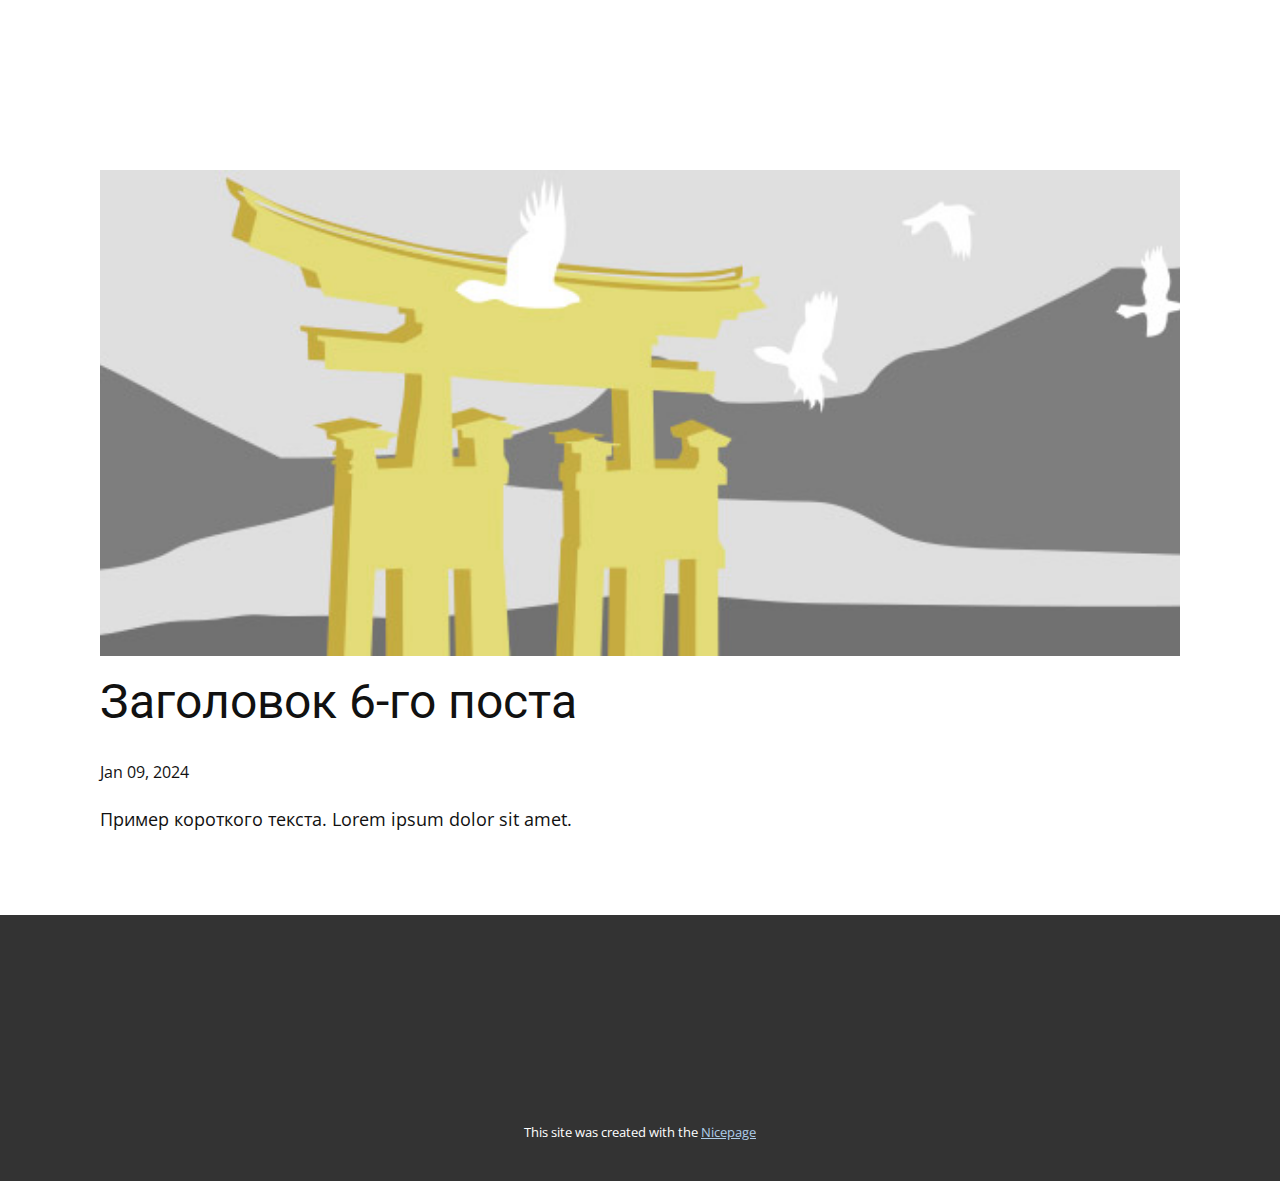
<file: blog/пост-5.html>
<!DOCTYPE html>
<html style="font-size: 16px;" lang="ru"><head>
    <meta name="viewport" content="width=device-width, initial-scale=1.0">
    <meta charset="utf-8">
    <meta name="keywords" content="Заголовок 1-го поста">
    <meta name="description" content="">
    <title>Заголовок 6-го поста</title>
    <link rel="stylesheet" href="../nicepage.css" media="screen">
<link rel="stylesheet" href="../Post-Template.css" media="screen">
    <script class="u-script" type="text/javascript" src="../jquery-1.9.1.min.js" defer=""></script>
    <script class="u-script" type="text/javascript" src="../nicepage.js" defer=""></script>
    <meta name="generator" content="Nicepage 6.12.7, nicepage.com">
    <link id="u-theme-google-font" rel="stylesheet" href="https://fonts.googleapis.com/css?family=Roboto:100,100i,300,300i,400,400i,500,500i,700,700i,900,900i|Open+Sans:300,300i,400,400i,500,500i,600,600i,700,700i,800,800i">
    
    
    
    <script type="application/ld+json">{
		"@context": "http://schema.org",
		"@type": "Organization",
		"name": ""
}</script>
    <meta name="theme-color" content="#478ac9">
  <meta data-intl-tel-input-cdn-path="intlTelInput/"></head>
  <body data-path-to-root="./" data-include-products="false" class="u-body u-xl-mode" data-lang="ru"><header class="u-clearfix u-header u-header" id="sec-519b"><div class="u-clearfix u-sheet u-sheet-1"></div></header>
    <section class="u-align-center u-clearfix u-section-1" id="sec-8e7c">
      <div class="u-clearfix u-sheet u-valign-middle-md u-valign-middle-sm u-valign-middle-xs u-sheet-1"><!--post_details--><!--post_details_options_json--><!--{"source":""}--><!--/post_details_options_json--><!--blog_post-->
        <div class="u-container-style u-expanded-width u-post-details u-post-details-1">
          <div class="u-container-layout u-valign-middle u-container-layout-1"><!--blog_post_image-->
            <img alt="" class="u-blog-control u-expanded-width u-image u-image-default u-image-1" src="../images/8ad73f3c.jpeg"><!--/blog_post_image--><!--blog_post_header-->
            <h2 class="u-blog-control u-text u-text-1">Заголовок 6-го поста</h2><!--/blog_post_header--><!--blog_post_metadata-->
            <div class="u-blog-control u-metadata u-metadata-1"><!--blog_post_metadata_date-->
              <span class="u-meta-date u-meta-icon">Jan 09, 2024</span><!--/blog_post_metadata_date--><!--blog_post_metadata_category-->
              <!--/blog_post_metadata_category--><!--blog_post_metadata_comments-->
              <!--/blog_post_metadata_comments-->
            </div><!--/blog_post_metadata--><!--blog_post_content-->
            <div class="u-align-justify u-blog-control u-post-content u-text u-text-2 fr-view">
  Пример короткого текста. Lorem ipsum dolor sit amet.
  </div><!--/blog_post_content-->
          </div>
        </div><!--/blog_post--><!--/post_details-->
      </div>
    </section>
    
    
    
    <footer class="u-align-center u-clearfix u-footer u-grey-80 u-footer" id="sec-8508"><div class="u-clearfix u-sheet u-sheet-1"></div></footer>
    <section class="u-backlink u-clearfix u-grey-80">
      <p class="u-text">
        <span>This site was created with the </span>
        <a class="u-link" href="https://nicepage.com/" target="_blank" rel="nofollow">
          <span>Nicepage</span>
        </a>
      </p>
    </section>
  
</body></html>
</file>
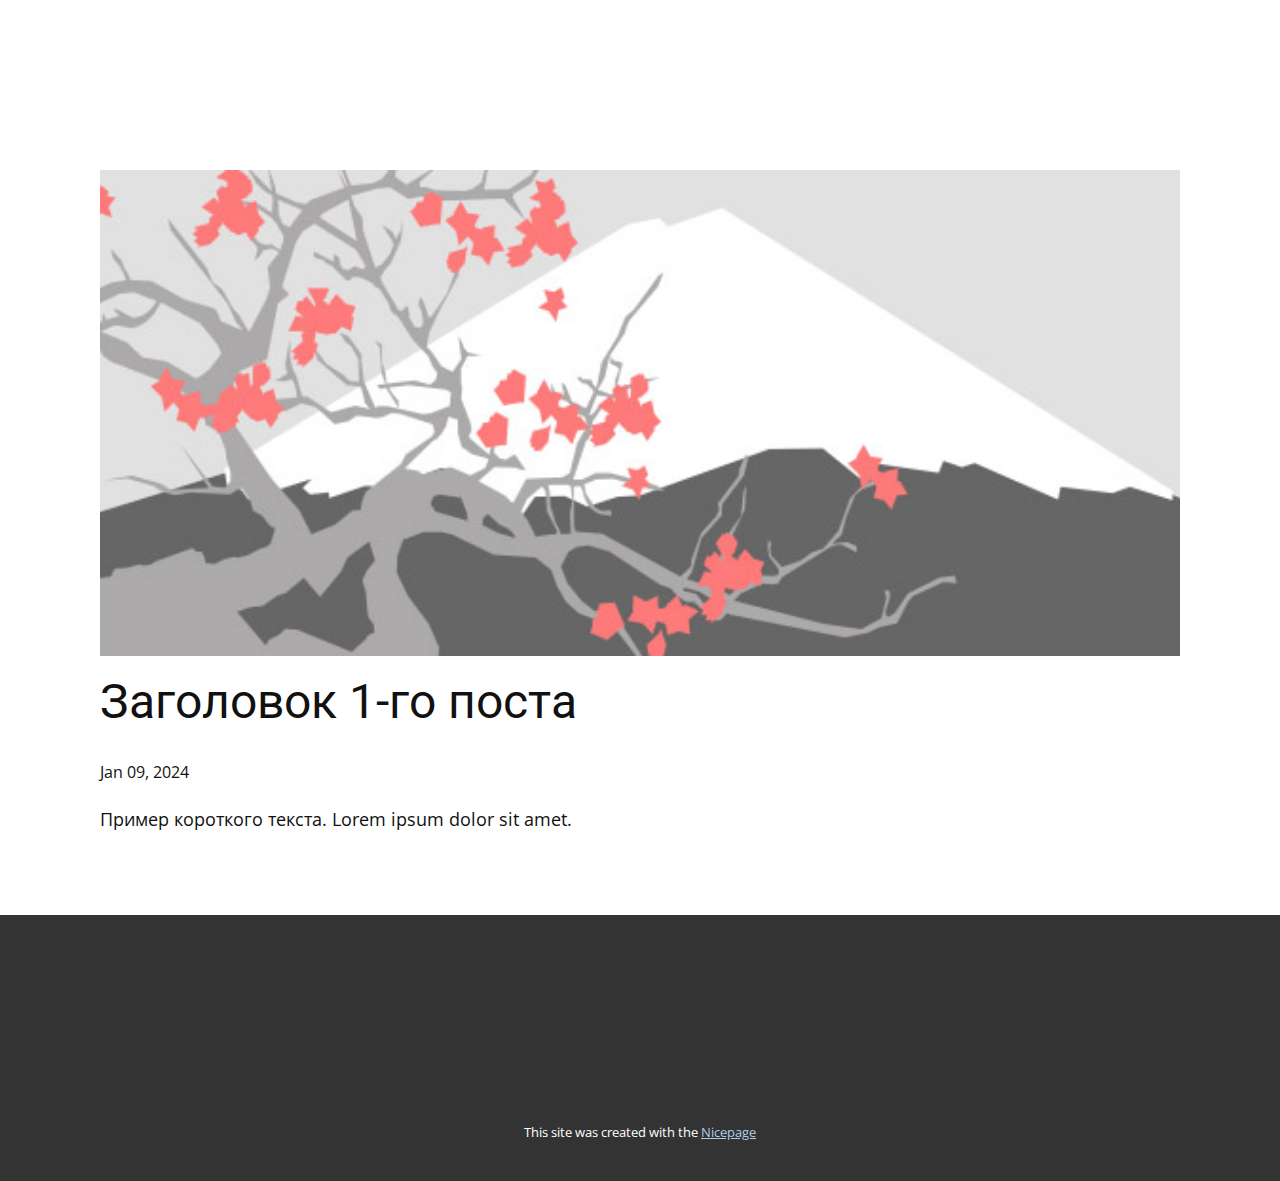
<file: blog/пост.html>
<!DOCTYPE html>
<html style="font-size: 16px;" lang="ru"><head>
    <meta name="viewport" content="width=device-width, initial-scale=1.0">
    <meta charset="utf-8">
    <meta name="keywords" content="Заголовок 1-го поста">
    <meta name="description" content="">
    <title>Заголовок 1-го поста</title>
    <link rel="stylesheet" href="../nicepage.css" media="screen">
<link rel="stylesheet" href="../Post-Template.css" media="screen">
    <script class="u-script" type="text/javascript" src="../jquery-1.9.1.min.js" defer=""></script>
    <script class="u-script" type="text/javascript" src="../nicepage.js" defer=""></script>
    <meta name="generator" content="Nicepage 6.12.7, nicepage.com">
    <link id="u-theme-google-font" rel="stylesheet" href="https://fonts.googleapis.com/css?family=Roboto:100,100i,300,300i,400,400i,500,500i,700,700i,900,900i|Open+Sans:300,300i,400,400i,500,500i,600,600i,700,700i,800,800i">
    
    
    
    <script type="application/ld+json">{
		"@context": "http://schema.org",
		"@type": "Organization",
		"name": ""
}</script>
    <meta name="theme-color" content="#478ac9">
  <meta data-intl-tel-input-cdn-path="intlTelInput/"></head>
  <body data-path-to-root="./" data-include-products="false" class="u-body u-xl-mode" data-lang="ru"><header class="u-clearfix u-header u-header" id="sec-519b"><div class="u-clearfix u-sheet u-sheet-1"></div></header>
    <section class="u-align-center u-clearfix u-section-1" id="sec-8e7c">
      <div class="u-clearfix u-sheet u-valign-middle-md u-valign-middle-sm u-valign-middle-xs u-sheet-1"><!--post_details--><!--post_details_options_json--><!--{"source":""}--><!--/post_details_options_json--><!--blog_post-->
        <div class="u-container-style u-expanded-width u-post-details u-post-details-1">
          <div class="u-container-layout u-valign-middle u-container-layout-1"><!--blog_post_image-->
            <img alt="" class="u-blog-control u-expanded-width u-image u-image-default u-image-1" src="../images/0fd3416c.jpeg"><!--/blog_post_image--><!--blog_post_header-->
            <h2 class="u-blog-control u-text u-text-1">Заголовок 1-го поста</h2><!--/blog_post_header--><!--blog_post_metadata-->
            <div class="u-blog-control u-metadata u-metadata-1"><!--blog_post_metadata_date-->
              <span class="u-meta-date u-meta-icon">Jan 09, 2024</span><!--/blog_post_metadata_date--><!--blog_post_metadata_category-->
              <!--/blog_post_metadata_category--><!--blog_post_metadata_comments-->
              <!--/blog_post_metadata_comments-->
            </div><!--/blog_post_metadata--><!--blog_post_content-->
            <div class="u-align-justify u-blog-control u-post-content u-text u-text-2 fr-view">
  Пример короткого текста. Lorem ipsum dolor sit amet.
  </div><!--/blog_post_content-->
          </div>
        </div><!--/blog_post--><!--/post_details-->
      </div>
    </section>
    
    
    
    <footer class="u-align-center u-clearfix u-footer u-grey-80 u-footer" id="sec-8508"><div class="u-clearfix u-sheet u-sheet-1"></div></footer>
    <section class="u-backlink u-clearfix u-grey-80">
      <p class="u-text">
        <span>This site was created with the </span>
        <a class="u-link" href="https://nicepage.com/" target="_blank" rel="nofollow">
          <span>Nicepage</span>
        </a>
      </p>
    </section>
  
</body></html>
</file>
